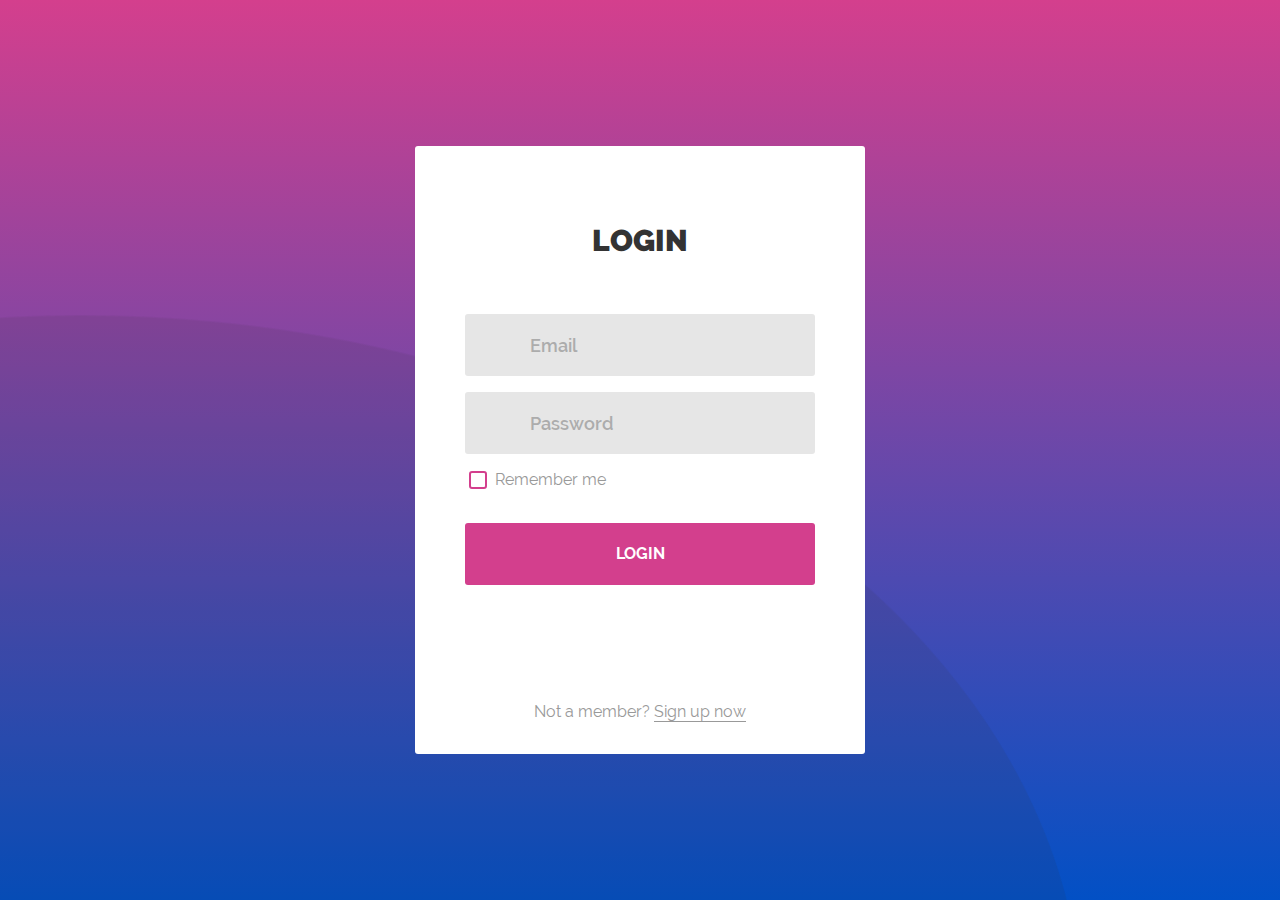
<file: login/Login_v11/index.html>
<!DOCTYPE html>
<html lang="en">
<head>
	<title>Fix - It</title>
	<meta charset="UTF-8">
	<meta name="viewport" content="width=device-width, initial-scale=1">
<!--===============================================================================================-->	
	<link rel="icon" type="image/png" href="images/icons/favicon.ico"/>
<!--===============================================================================================-->
	<link rel="stylesheet" type="text/css" href="vendor/bootstrap/css/bootstrap.min.css">
<!--===============================================================================================-->
	<link rel="stylesheet" type="text/css" href="fonts/font-awesome-4.7.0/css/font-awesome.min.css">
<!--===============================================================================================-->
	<link rel="stylesheet" type="text/css" href="fonts/Linearicons-Free-v1.0.0/icon-font.min.css">
<!--===============================================================================================-->
	<link rel="stylesheet" type="text/css" href="vendor/animate/animate.css">
<!--===============================================================================================-->	
	<link rel="stylesheet" type="text/css" href="vendor/css-hamburgers/hamburgers.min.css">
<!--===============================================================================================-->
	<link rel="stylesheet" type="text/css" href="vendor/select2/select2.min.css">
<!--===============================================================================================-->
	<link rel="stylesheet" type="text/css" href="css/util.css">
	<link rel="stylesheet" type="text/css" href="css/main.css">
<!--===============================================================================================-->
</head>
<body>
	
	<div class="limiter">
		<div class="container-login100">
			<div class="wrap-login100 p-l-50 p-r-50 p-t-77 p-b-30">
				<form class="login100-form validate-form">
					<span class="login100-form-title p-b-55">
						Login
					</span>

					<div class="wrap-input100 validate-input m-b-16" data-validate = "Valid email is required: ex@abc.xyz">
						<input class="input100" type="text" name="email" placeholder="Email">
						<span class="focus-input100"></span>
						<span class="symbol-input100">
							<span class="lnr lnr-envelope"></span>
						</span>
					</div>

					<div class="wrap-input100 validate-input m-b-16" data-validate = "Password is required">
						<input class="input100" type="password" name="pass" placeholder="Password">
						<span class="focus-input100"></span>
						<span class="symbol-input100">
							<span class="lnr lnr-lock"></span>
						</span>
					</div>

					<div class="contact100-form-checkbox m-l-4">
						<input class="input-checkbox100" id="ckb1" type="checkbox" name="remember-me">
						<label class="label-checkbox100" for="ckb1">
							Remember me
						</label>
					</div>
					
					<div class="container-login100-form-btn p-t-25">
						<button class="login100-form-btn">
							Login
						</button>
					</div>

					<div class="text-center w-full p-t-115">
						<span class="txt1">
							Not a member?
						</span>

						<a class="txt1 bo1 hov1" href="signup.html">
							Sign up now							
						</a>
					</div>
				</form>
			</div>
		</div>
	</div>
	
	

	
<!--===============================================================================================-->	
	<script src="vendor/jquery/jquery-3.2.1.min.js"></script>
<!--===============================================================================================-->
	<script src="vendor/bootstrap/js/popper.js"></script>
	<script src="vendor/bootstrap/js/bootstrap.min.js"></script>
<!--===============================================================================================-->
	<script src="vendor/select2/select2.min.js"></script>
<!--===============================================================================================-->
	<script src="js/main.js"></script>

</body>
</html>
</file>
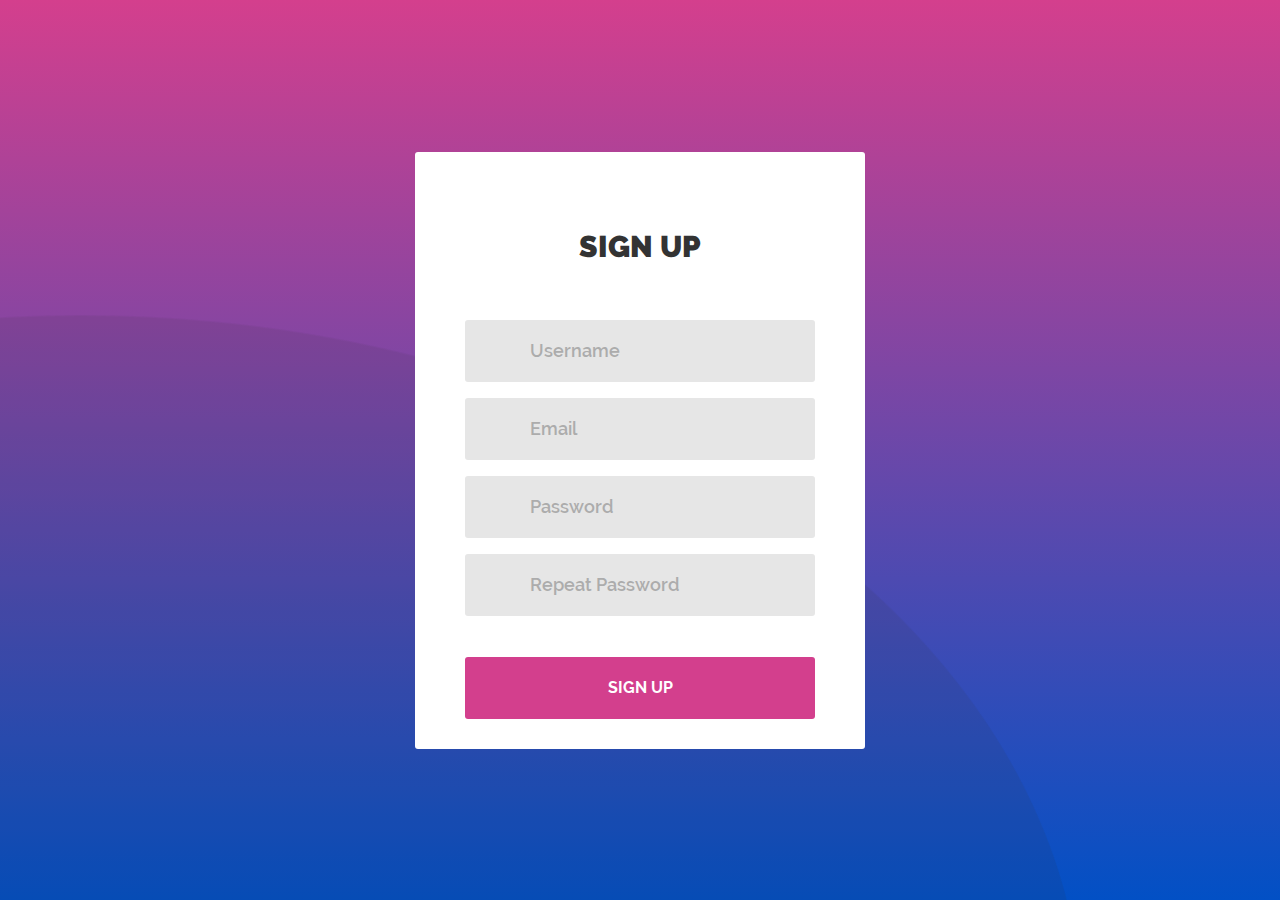
<file: login/Login_v11/signup.html>
<!DOCTYPE html>
<html lang="en">
<head>
	<title>Fix - It</title>
	<meta charset="UTF-8">
	<meta name="viewport" content="width=device-width, initial-scale=1">
<!--===============================================================================================-->	
	<link rel="icon" type="image/png" href="images/icons/favicon.ico"/>
<!--===============================================================================================-->
	<link rel="stylesheet" type="text/css" href="vendor/bootstrap/css/bootstrap.min.css">
<!--===============================================================================================-->
	<link rel="stylesheet" type="text/css" href="fonts/font-awesome-4.7.0/css/font-awesome.min.css">
<!--===============================================================================================-->
	<link rel="stylesheet" type="text/css" href="fonts/Linearicons-Free-v1.0.0/icon-font.min.css">
<!--===============================================================================================-->
	<link rel="stylesheet" type="text/css" href="vendor/animate/animate.css">
<!--===============================================================================================-->	
	<link rel="stylesheet" type="text/css" href="vendor/css-hamburgers/hamburgers.min.css">
<!--===============================================================================================-->
	<link rel="stylesheet" type="text/css" href="vendor/select2/select2.min.css">
<!--===============================================================================================-->
	<link rel="stylesheet" type="text/css" href="css/util.css">
	<link rel="stylesheet" type="text/css" href="css/main.css">
<!--===============================================================================================-->
</head>
<body>
	
	<div class="limiter">
		<div class="container-login100">
			<div class="wrap-login100 p-l-50 p-r-50 p-t-77 p-b-30">
				<form class="login100-form validate-form">
					<span class="login100-form-title p-b-55">
						Sign Up
					</span>

					<div class="wrap-input100 validate-input m-b-16">
						<input class="input100" type="text" name="username" placeholder="Username">
						<span class="focus-input100"></span>
						<span class="symbol-input100">
							<span class="lnr lnr-envelope"></span>
						</span>
					</div>

					<div class="wrap-input100 validate-input m-b-16" data-validate = "Valid email is required: ex@abc.xyz">
						<input class="input100" type="text" name="email" placeholder="Email">
						<span class="focus-input100"></span>
						<span class="symbol-input100">
							<span class="lnr lnr-envelope"></span>
						</span>
					</div>

					<div class="wrap-input100 validate-input m-b-16" data-validate = "Password is required">
						<input class="input100" type="password" name="pass" placeholder="Password">
						<span class="focus-input100"></span>
						<span class="symbol-input100">
							<span class="lnr lnr-lock"></span>
						</span>
					</div>

					<div class="wrap-input100 validate-input m-b-16" data-validate = "Password is required">
						<input class="input100" type="password" name="pass" placeholder="Repeat Password">
						<span class="focus-input100"></span>
						<span class="symbol-input100">
							<span class="lnr lnr-lock"></span>
						</span>
					</div>
					
					<div class="container-login100-form-btn p-t-25">
						<button class="login100-form-btn">
							Sign Up
						</button>
					</div>

				</form>
			</div>
		</div>
	</div>
	
	
<!--===============================================================================================-->	
	<script src="vendor/jquery/jquery-3.2.1.min.js"></script>
<!--===============================================================================================-->
	<script src="vendor/bootstrap/js/popper.js"></script>
	<script src="vendor/bootstrap/js/bootstrap.min.js"></script>
<!--===============================================================================================-->
	<script src="vendor/select2/select2.min.js"></script>
<!--===============================================================================================-->
	<script src="js/main.js"></script>

</body>
</html>
</file>
<file: login/Login_v11/css/util.css>
/*[ FONT SIZE ]
///////////////////////////////////////////////////////////
*/
.fs-1 {font-size: 1px;}
.fs-2 {font-size: 2px;}
.fs-3 {font-size: 3px;}
.fs-4 {font-size: 4px;}
.fs-5 {font-size: 5px;}
.fs-6 {font-size: 6px;}
.fs-7 {font-size: 7px;}
.fs-8 {font-size: 8px;}
.fs-9 {font-size: 9px;}
.fs-10 {font-size: 10px;}
.fs-11 {font-size: 11px;}
.fs-12 {font-size: 12px;}
.fs-13 {font-size: 13px;}
.fs-14 {font-size: 14px;}
.fs-15 {font-size: 15px;}
.fs-16 {font-size: 16px;}
.fs-17 {font-size: 17px;}
.fs-18 {font-size: 18px;}
.fs-19 {font-size: 19px;}
.fs-20 {font-size: 20px;}
.fs-21 {font-size: 21px;}
.fs-22 {font-size: 22px;}
.fs-23 {font-size: 23px;}
.fs-24 {font-size: 24px;}
.fs-25 {font-size: 25px;}
.fs-26 {font-size: 26px;}
.fs-27 {font-size: 27px;}
.fs-28 {font-size: 28px;}
.fs-29 {font-size: 29px;}
.fs-30 {font-size: 30px;}
.fs-31 {font-size: 31px;}
.fs-32 {font-size: 32px;}
.fs-33 {font-size: 33px;}
.fs-34 {font-size: 34px;}
.fs-35 {font-size: 35px;}
.fs-36 {font-size: 36px;}
.fs-37 {font-size: 37px;}
.fs-38 {font-size: 38px;}
.fs-39 {font-size: 39px;}
.fs-40 {font-size: 40px;}
.fs-41 {font-size: 41px;}
.fs-42 {font-size: 42px;}
.fs-43 {font-size: 43px;}
.fs-44 {font-size: 44px;}
.fs-45 {font-size: 45px;}
.fs-46 {font-size: 46px;}
.fs-47 {font-size: 47px;}
.fs-48 {font-size: 48px;}
.fs-49 {font-size: 49px;}
.fs-50 {font-size: 50px;}
.fs-51 {font-size: 51px;}
.fs-52 {font-size: 52px;}
.fs-53 {font-size: 53px;}
.fs-54 {font-size: 54px;}
.fs-55 {font-size: 55px;}
.fs-56 {font-size: 56px;}
.fs-57 {font-size: 57px;}
.fs-58 {font-size: 58px;}
.fs-59 {font-size: 59px;}
.fs-60 {font-size: 60px;}
.fs-61 {font-size: 61px;}
.fs-62 {font-size: 62px;}
.fs-63 {font-size: 63px;}
.fs-64 {font-size: 64px;}
.fs-65 {font-size: 65px;}
.fs-66 {font-size: 66px;}
.fs-67 {font-size: 67px;}
.fs-68 {font-size: 68px;}
.fs-69 {font-size: 69px;}
.fs-70 {font-size: 70px;}
.fs-71 {font-size: 71px;}
.fs-72 {font-size: 72px;}
.fs-73 {font-size: 73px;}
.fs-74 {font-size: 74px;}
.fs-75 {font-size: 75px;}
.fs-76 {font-size: 76px;}
.fs-77 {font-size: 77px;}
.fs-78 {font-size: 78px;}
.fs-79 {font-size: 79px;}
.fs-80 {font-size: 80px;}
.fs-81 {font-size: 81px;}
.fs-82 {font-size: 82px;}
.fs-83 {font-size: 83px;}
.fs-84 {font-size: 84px;}
.fs-85 {font-size: 85px;}
.fs-86 {font-size: 86px;}
.fs-87 {font-size: 87px;}
.fs-88 {font-size: 88px;}
.fs-89 {font-size: 89px;}
.fs-90 {font-size: 90px;}
.fs-91 {font-size: 91px;}
.fs-92 {font-size: 92px;}
.fs-93 {font-size: 93px;}
.fs-94 {font-size: 94px;}
.fs-95 {font-size: 95px;}
.fs-96 {font-size: 96px;}
.fs-97 {font-size: 97px;}
.fs-98 {font-size: 98px;}
.fs-99 {font-size: 99px;}
.fs-100 {font-size: 100px;}
.fs-101 {font-size: 101px;}
.fs-102 {font-size: 102px;}
.fs-103 {font-size: 103px;}
.fs-104 {font-size: 104px;}
.fs-105 {font-size: 105px;}
.fs-106 {font-size: 106px;}
.fs-107 {font-size: 107px;}
.fs-108 {font-size: 108px;}
.fs-109 {font-size: 109px;}
.fs-110 {font-size: 110px;}
.fs-111 {font-size: 111px;}
.fs-112 {font-size: 112px;}
.fs-113 {font-size: 113px;}
.fs-114 {font-size: 114px;}
.fs-115 {font-size: 115px;}
.fs-116 {font-size: 116px;}
.fs-117 {font-size: 117px;}
.fs-118 {font-size: 118px;}
.fs-119 {font-size: 119px;}
.fs-120 {font-size: 120px;}
.fs-121 {font-size: 121px;}
.fs-122 {font-size: 122px;}
.fs-123 {font-size: 123px;}
.fs-124 {font-size: 124px;}
.fs-125 {font-size: 125px;}
.fs-126 {font-size: 126px;}
.fs-127 {font-size: 127px;}
.fs-128 {font-size: 128px;}
.fs-129 {font-size: 129px;}
.fs-130 {font-size: 130px;}
.fs-131 {font-size: 131px;}
.fs-132 {font-size: 132px;}
.fs-133 {font-size: 133px;}
.fs-134 {font-size: 134px;}
.fs-135 {font-size: 135px;}
.fs-136 {font-size: 136px;}
.fs-137 {font-size: 137px;}
.fs-138 {font-size: 138px;}
.fs-139 {font-size: 139px;}
.fs-140 {font-size: 140px;}
.fs-141 {font-size: 141px;}
.fs-142 {font-size: 142px;}
.fs-143 {font-size: 143px;}
.fs-144 {font-size: 144px;}
.fs-145 {font-size: 145px;}
.fs-146 {font-size: 146px;}
.fs-147 {font-size: 147px;}
.fs-148 {font-size: 148px;}
.fs-149 {font-size: 149px;}
.fs-150 {font-size: 150px;}
.fs-151 {font-size: 151px;}
.fs-152 {font-size: 152px;}
.fs-153 {font-size: 153px;}
.fs-154 {font-size: 154px;}
.fs-155 {font-size: 155px;}
.fs-156 {font-size: 156px;}
.fs-157 {font-size: 157px;}
.fs-158 {font-size: 158px;}
.fs-159 {font-size: 159px;}
.fs-160 {font-size: 160px;}
.fs-161 {font-size: 161px;}
.fs-162 {font-size: 162px;}
.fs-163 {font-size: 163px;}
.fs-164 {font-size: 164px;}
.fs-165 {font-size: 165px;}
.fs-166 {font-size: 166px;}
.fs-167 {font-size: 167px;}
.fs-168 {font-size: 168px;}
.fs-169 {font-size: 169px;}
.fs-170 {font-size: 170px;}
.fs-171 {font-size: 171px;}
.fs-172 {font-size: 172px;}
.fs-173 {font-size: 173px;}
.fs-174 {font-size: 174px;}
.fs-175 {font-size: 175px;}
.fs-176 {font-size: 176px;}
.fs-177 {font-size: 177px;}
.fs-178 {font-size: 178px;}
.fs-179 {font-size: 179px;}
.fs-180 {font-size: 180px;}
.fs-181 {font-size: 181px;}
.fs-182 {font-size: 182px;}
.fs-183 {font-size: 183px;}
.fs-184 {font-size: 184px;}
.fs-185 {font-size: 185px;}
.fs-186 {font-size: 186px;}
.fs-187 {font-size: 187px;}
.fs-188 {font-size: 188px;}
.fs-189 {font-size: 189px;}
.fs-190 {font-size: 190px;}
.fs-191 {font-size: 191px;}
.fs-192 {font-size: 192px;}
.fs-193 {font-size: 193px;}
.fs-194 {font-size: 194px;}
.fs-195 {font-size: 195px;}
.fs-196 {font-size: 196px;}
.fs-197 {font-size: 197px;}
.fs-198 {font-size: 198px;}
.fs-199 {font-size: 199px;}
.fs-200 {font-size: 200px;}

/*[ PADDING ]
///////////////////////////////////////////////////////////
*/
.p-t-0 {padding-top: 0px;}
.p-t-1 {padding-top: 1px;}
.p-t-2 {padding-top: 2px;}
.p-t-3 {padding-top: 3px;}
.p-t-4 {padding-top: 4px;}
.p-t-5 {padding-top: 5px;}
.p-t-6 {padding-top: 6px;}
.p-t-7 {padding-top: 7px;}
.p-t-8 {padding-top: 8px;}
.p-t-9 {padding-top: 9px;}
.p-t-10 {padding-top: 10px;}
.p-t-11 {padding-top: 11px;}
.p-t-12 {padding-top: 12px;}
.p-t-13 {padding-top: 13px;}
.p-t-14 {padding-top: 14px;}
.p-t-15 {padding-top: 15px;}
.p-t-16 {padding-top: 16px;}
.p-t-17 {padding-top: 17px;}
.p-t-18 {padding-top: 18px;}
.p-t-19 {padding-top: 19px;}
.p-t-20 {padding-top: 20px;}
.p-t-21 {padding-top: 21px;}
.p-t-22 {padding-top: 22px;}
.p-t-23 {padding-top: 23px;}
.p-t-24 {padding-top: 24px;}
.p-t-25 {padding-top: 25px;}
.p-t-26 {padding-top: 26px;}
.p-t-27 {padding-top: 27px;}
.p-t-28 {padding-top: 28px;}
.p-t-29 {padding-top: 29px;}
.p-t-30 {padding-top: 30px;}
.p-t-31 {padding-top: 31px;}
.p-t-32 {padding-top: 32px;}
.p-t-33 {padding-top: 33px;}
.p-t-34 {padding-top: 34px;}
.p-t-35 {padding-top: 35px;}
.p-t-36 {padding-top: 36px;}
.p-t-37 {padding-top: 37px;}
.p-t-38 {padding-top: 38px;}
.p-t-39 {padding-top: 39px;}
.p-t-40 {padding-top: 40px;}
.p-t-41 {padding-top: 41px;}
.p-t-42 {padding-top: 42px;}
.p-t-43 {padding-top: 43px;}
.p-t-44 {padding-top: 44px;}
.p-t-45 {padding-top: 45px;}
.p-t-46 {padding-top: 46px;}
.p-t-47 {padding-top: 47px;}
.p-t-48 {padding-top: 48px;}
.p-t-49 {padding-top: 49px;}
.p-t-50 {padding-top: 50px;}
.p-t-51 {padding-top: 51px;}
.p-t-52 {padding-top: 52px;}
.p-t-53 {padding-top: 53px;}
.p-t-54 {padding-top: 54px;}
.p-t-55 {padding-top: 55px;}
.p-t-56 {padding-top: 56px;}
.p-t-57 {padding-top: 57px;}
.p-t-58 {padding-top: 58px;}
.p-t-59 {padding-top: 59px;}
.p-t-60 {padding-top: 60px;}
.p-t-61 {padding-top: 61px;}
.p-t-62 {padding-top: 62px;}
.p-t-63 {padding-top: 63px;}
.p-t-64 {padding-top: 64px;}
.p-t-65 {padding-top: 65px;}
.p-t-66 {padding-top: 66px;}
.p-t-67 {padding-top: 67px;}
.p-t-68 {padding-top: 68px;}
.p-t-69 {padding-top: 69px;}
.p-t-70 {padding-top: 70px;}
.p-t-71 {padding-top: 71px;}
.p-t-72 {padding-top: 72px;}
.p-t-73 {padding-top: 73px;}
.p-t-74 {padding-top: 74px;}
.p-t-75 {padding-top: 75px;}
.p-t-76 {padding-top: 76px;}
.p-t-77 {padding-top: 77px;}
.p-t-78 {padding-top: 78px;}
.p-t-79 {padding-top: 79px;}
.p-t-80 {padding-top: 80px;}
.p-t-81 {padding-top: 81px;}
.p-t-82 {padding-top: 82px;}
.p-t-83 {padding-top: 83px;}
.p-t-84 {padding-top: 84px;}
.p-t-85 {padding-top: 85px;}
.p-t-86 {padding-top: 86px;}
.p-t-87 {padding-top: 87px;}
.p-t-88 {padding-top: 88px;}
.p-t-89 {padding-top: 89px;}
.p-t-90 {padding-top: 90px;}
.p-t-91 {padding-top: 91px;}
.p-t-92 {padding-top: 92px;}
.p-t-93 {padding-top: 93px;}
.p-t-94 {padding-top: 94px;}
.p-t-95 {padding-top: 95px;}
.p-t-96 {padding-top: 96px;}
.p-t-97 {padding-top: 97px;}
.p-t-98 {padding-top: 98px;}
.p-t-99 {padding-top: 99px;}
.p-t-100 {padding-top: 100px;}
.p-t-101 {padding-top: 101px;}
.p-t-102 {padding-top: 102px;}
.p-t-103 {padding-top: 103px;}
.p-t-104 {padding-top: 104px;}
.p-t-105 {padding-top: 105px;}
.p-t-106 {padding-top: 106px;}
.p-t-107 {padding-top: 107px;}
.p-t-108 {padding-top: 108px;}
.p-t-109 {padding-top: 109px;}
.p-t-110 {padding-top: 110px;}
.p-t-111 {padding-top: 111px;}
.p-t-112 {padding-top: 112px;}
.p-t-113 {padding-top: 113px;}
.p-t-114 {padding-top: 114px;}
.p-t-115 {padding-top: 115px;}
.p-t-116 {padding-top: 116px;}
.p-t-117 {padding-top: 117px;}
.p-t-118 {padding-top: 118px;}
.p-t-119 {padding-top: 119px;}
.p-t-120 {padding-top: 120px;}
.p-t-121 {padding-top: 121px;}
.p-t-122 {padding-top: 122px;}
.p-t-123 {padding-top: 123px;}
.p-t-124 {padding-top: 124px;}
.p-t-125 {padding-top: 125px;}
.p-t-126 {padding-top: 126px;}
.p-t-127 {padding-top: 127px;}
.p-t-128 {padding-top: 128px;}
.p-t-129 {padding-top: 129px;}
.p-t-130 {padding-top: 130px;}
.p-t-131 {padding-top: 131px;}
.p-t-132 {padding-top: 132px;}
.p-t-133 {padding-top: 133px;}
.p-t-134 {padding-top: 134px;}
.p-t-135 {padding-top: 135px;}
.p-t-136 {padding-top: 136px;}
.p-t-137 {padding-top: 137px;}
.p-t-138 {padding-top: 138px;}
.p-t-139 {padding-top: 139px;}
.p-t-140 {padding-top: 140px;}
.p-t-141 {padding-top: 141px;}
.p-t-142 {padding-top: 142px;}
.p-t-143 {padding-top: 143px;}
.p-t-144 {padding-top: 144px;}
.p-t-145 {padding-top: 145px;}
.p-t-146 {padding-top: 146px;}
.p-t-147 {padding-top: 147px;}
.p-t-148 {padding-top: 148px;}
.p-t-149 {padding-top: 149px;}
.p-t-150 {padding-top: 150px;}
.p-t-151 {padding-top: 151px;}
.p-t-152 {padding-top: 152px;}
.p-t-153 {padding-top: 153px;}
.p-t-154 {padding-top: 154px;}
.p-t-155 {padding-top: 155px;}
.p-t-156 {padding-top: 156px;}
.p-t-157 {padding-top: 157px;}
.p-t-158 {padding-top: 158px;}
.p-t-159 {padding-top: 159px;}
.p-t-160 {padding-top: 160px;}
.p-t-161 {padding-top: 161px;}
.p-t-162 {padding-top: 162px;}
.p-t-163 {padding-top: 163px;}
.p-t-164 {padding-top: 164px;}
.p-t-165 {padding-top: 165px;}
.p-t-166 {padding-top: 166px;}
.p-t-167 {padding-top: 167px;}
.p-t-168 {padding-top: 168px;}
.p-t-169 {padding-top: 169px;}
.p-t-170 {padding-top: 170px;}
.p-t-171 {padding-top: 171px;}
.p-t-172 {padding-top: 172px;}
.p-t-173 {padding-top: 173px;}
.p-t-174 {padding-top: 174px;}
.p-t-175 {padding-top: 175px;}
.p-t-176 {padding-top: 176px;}
.p-t-177 {padding-top: 177px;}
.p-t-178 {padding-top: 178px;}
.p-t-179 {padding-top: 179px;}
.p-t-180 {padding-top: 180px;}
.p-t-181 {padding-top: 181px;}
.p-t-182 {padding-top: 182px;}
.p-t-183 {padding-top: 183px;}
.p-t-184 {padding-top: 184px;}
.p-t-185 {padding-top: 185px;}
.p-t-186 {padding-top: 186px;}
.p-t-187 {padding-top: 187px;}
.p-t-188 {padding-top: 188px;}
.p-t-189 {padding-top: 189px;}
.p-t-190 {padding-top: 190px;}
.p-t-191 {padding-top: 191px;}
.p-t-192 {padding-top: 192px;}
.p-t-193 {padding-top: 193px;}
.p-t-194 {padding-top: 194px;}
.p-t-195 {padding-top: 195px;}
.p-t-196 {padding-top: 196px;}
.p-t-197 {padding-top: 197px;}
.p-t-198 {padding-top: 198px;}
.p-t-199 {padding-top: 199px;}
.p-t-200 {padding-top: 200px;}
.p-t-201 {padding-top: 201px;}
.p-t-202 {padding-top: 202px;}
.p-t-203 {padding-top: 203px;}
.p-t-204 {padding-top: 204px;}
.p-t-205 {padding-top: 205px;}
.p-t-206 {padding-top: 206px;}
.p-t-207 {padding-top: 207px;}
.p-t-208 {padding-top: 208px;}
.p-t-209 {padding-top: 209px;}
.p-t-210 {padding-top: 210px;}
.p-t-211 {padding-top: 211px;}
.p-t-212 {padding-top: 212px;}
.p-t-213 {padding-top: 213px;}
.p-t-214 {padding-top: 214px;}
.p-t-215 {padding-top: 215px;}
.p-t-216 {padding-top: 216px;}
.p-t-217 {padding-top: 217px;}
.p-t-218 {padding-top: 218px;}
.p-t-219 {padding-top: 219px;}
.p-t-220 {padding-top: 220px;}
.p-t-221 {padding-top: 221px;}
.p-t-222 {padding-top: 222px;}
.p-t-223 {padding-top: 223px;}
.p-t-224 {padding-top: 224px;}
.p-t-225 {padding-top: 225px;}
.p-t-226 {padding-top: 226px;}
.p-t-227 {padding-top: 227px;}
.p-t-228 {padding-top: 228px;}
.p-t-229 {padding-top: 229px;}
.p-t-230 {padding-top: 230px;}
.p-t-231 {padding-top: 231px;}
.p-t-232 {padding-top: 232px;}
.p-t-233 {padding-top: 233px;}
.p-t-234 {padding-top: 234px;}
.p-t-235 {padding-top: 235px;}
.p-t-236 {padding-top: 236px;}
.p-t-237 {padding-top: 237px;}
.p-t-238 {padding-top: 238px;}
.p-t-239 {padding-top: 239px;}
.p-t-240 {padding-top: 240px;}
.p-t-241 {padding-top: 241px;}
.p-t-242 {padding-top: 242px;}
.p-t-243 {padding-top: 243px;}
.p-t-244 {padding-top: 244px;}
.p-t-245 {padding-top: 245px;}
.p-t-246 {padding-top: 246px;}
.p-t-247 {padding-top: 247px;}
.p-t-248 {padding-top: 248px;}
.p-t-249 {padding-top: 249px;}
.p-t-250 {padding-top: 250px;}
.p-b-0 {padding-bottom: 0px;}
.p-b-1 {padding-bottom: 1px;}
.p-b-2 {padding-bottom: 2px;}
.p-b-3 {padding-bottom: 3px;}
.p-b-4 {padding-bottom: 4px;}
.p-b-5 {padding-bottom: 5px;}
.p-b-6 {padding-bottom: 6px;}
.p-b-7 {padding-bottom: 7px;}
.p-b-8 {padding-bottom: 8px;}
.p-b-9 {padding-bottom: 9px;}
.p-b-10 {padding-bottom: 10px;}
.p-b-11 {padding-bottom: 11px;}
.p-b-12 {padding-bottom: 12px;}
.p-b-13 {padding-bottom: 13px;}
.p-b-14 {padding-bottom: 14px;}
.p-b-15 {padding-bottom: 15px;}
.p-b-16 {padding-bottom: 16px;}
.p-b-17 {padding-bottom: 17px;}
.p-b-18 {padding-bottom: 18px;}
.p-b-19 {padding-bottom: 19px;}
.p-b-20 {padding-bottom: 20px;}
.p-b-21 {padding-bottom: 21px;}
.p-b-22 {padding-bottom: 22px;}
.p-b-23 {padding-bottom: 23px;}
.p-b-24 {padding-bottom: 24px;}
.p-b-25 {padding-bottom: 25px;}
.p-b-26 {padding-bottom: 26px;}
.p-b-27 {padding-bottom: 27px;}
.p-b-28 {padding-bottom: 28px;}
.p-b-29 {padding-bottom: 29px;}
.p-b-30 {padding-bottom: 30px;}
.p-b-31 {padding-bottom: 31px;}
.p-b-32 {padding-bottom: 32px;}
.p-b-33 {padding-bottom: 33px;}
.p-b-34 {padding-bottom: 34px;}
.p-b-35 {padding-bottom: 35px;}
.p-b-36 {padding-bottom: 36px;}
.p-b-37 {padding-bottom: 37px;}
.p-b-38 {padding-bottom: 38px;}
.p-b-39 {padding-bottom: 39px;}
.p-b-40 {padding-bottom: 40px;}
.p-b-41 {padding-bottom: 41px;}
.p-b-42 {padding-bottom: 42px;}
.p-b-43 {padding-bottom: 43px;}
.p-b-44 {padding-bottom: 44px;}
.p-b-45 {padding-bottom: 45px;}
.p-b-46 {padding-bottom: 46px;}
.p-b-47 {padding-bottom: 47px;}
.p-b-48 {padding-bottom: 48px;}
.p-b-49 {padding-bottom: 49px;}
.p-b-50 {padding-bottom: 50px;}
.p-b-51 {padding-bottom: 51px;}
.p-b-52 {padding-bottom: 52px;}
.p-b-53 {padding-bottom: 53px;}
.p-b-54 {padding-bottom: 54px;}
.p-b-55 {padding-bottom: 55px;}
.p-b-56 {padding-bottom: 56px;}
.p-b-57 {padding-bottom: 57px;}
.p-b-58 {padding-bottom: 58px;}
.p-b-59 {padding-bottom: 59px;}
.p-b-60 {padding-bottom: 60px;}
.p-b-61 {padding-bottom: 61px;}
.p-b-62 {padding-bottom: 62px;}
.p-b-63 {padding-bottom: 63px;}
.p-b-64 {padding-bottom: 64px;}
.p-b-65 {padding-bottom: 65px;}
.p-b-66 {padding-bottom: 66px;}
.p-b-67 {padding-bottom: 67px;}
.p-b-68 {padding-bottom: 68px;}
.p-b-69 {padding-bottom: 69px;}
.p-b-70 {padding-bottom: 70px;}
.p-b-71 {padding-bottom: 71px;}
.p-b-72 {padding-bottom: 72px;}
.p-b-73 {padding-bottom: 73px;}
.p-b-74 {padding-bottom: 74px;}
.p-b-75 {padding-bottom: 75px;}
.p-b-76 {padding-bottom: 76px;}
.p-b-77 {padding-bottom: 77px;}
.p-b-78 {padding-bottom: 78px;}
.p-b-79 {padding-bottom: 79px;}
.p-b-80 {padding-bottom: 80px;}
.p-b-81 {padding-bottom: 81px;}
.p-b-82 {padding-bottom: 82px;}
.p-b-83 {padding-bottom: 83px;}
.p-b-84 {padding-bottom: 84px;}
.p-b-85 {padding-bottom: 85px;}
.p-b-86 {padding-bottom: 86px;}
.p-b-87 {padding-bottom: 87px;}
.p-b-88 {padding-bottom: 88px;}
.p-b-89 {padding-bottom: 89px;}
.p-b-90 {padding-bottom: 90px;}
.p-b-91 {padding-bottom: 91px;}
.p-b-92 {padding-bottom: 92px;}
.p-b-93 {padding-bottom: 93px;}
.p-b-94 {padding-bottom: 94px;}
.p-b-95 {padding-bottom: 95px;}
.p-b-96 {padding-bottom: 96px;}
.p-b-97 {padding-bottom: 97px;}
.p-b-98 {padding-bottom: 98px;}
.p-b-99 {padding-bottom: 99px;}
.p-b-100 {padding-bottom: 100px;}
.p-b-101 {padding-bottom: 101px;}
.p-b-102 {padding-bottom: 102px;}
.p-b-103 {padding-bottom: 103px;}
.p-b-104 {padding-bottom: 104px;}
.p-b-105 {padding-bottom: 105px;}
.p-b-106 {padding-bottom: 106px;}
.p-b-107 {padding-bottom: 107px;}
.p-b-108 {padding-bottom: 108px;}
.p-b-109 {padding-bottom: 109px;}
.p-b-110 {padding-bottom: 110px;}
.p-b-111 {padding-bottom: 111px;}
.p-b-112 {padding-bottom: 112px;}
.p-b-113 {padding-bottom: 113px;}
.p-b-114 {padding-bottom: 114px;}
.p-b-115 {padding-bottom: 115px;}
.p-b-116 {padding-bottom: 116px;}
.p-b-117 {padding-bottom: 117px;}
.p-b-118 {padding-bottom: 118px;}
.p-b-119 {padding-bottom: 119px;}
.p-b-120 {padding-bottom: 120px;}
.p-b-121 {padding-bottom: 121px;}
.p-b-122 {padding-bottom: 122px;}
.p-b-123 {padding-bottom: 123px;}
.p-b-124 {padding-bottom: 124px;}
.p-b-125 {padding-bottom: 125px;}
.p-b-126 {padding-bottom: 126px;}
.p-b-127 {padding-bottom: 127px;}
.p-b-128 {padding-bottom: 128px;}
.p-b-129 {padding-bottom: 129px;}
.p-b-130 {padding-bottom: 130px;}
.p-b-131 {padding-bottom: 131px;}
.p-b-132 {padding-bottom: 132px;}
.p-b-133 {padding-bottom: 133px;}
.p-b-134 {padding-bottom: 134px;}
.p-b-135 {padding-bottom: 135px;}
.p-b-136 {padding-bottom: 136px;}
.p-b-137 {padding-bottom: 137px;}
.p-b-138 {padding-bottom: 138px;}
.p-b-139 {padding-bottom: 139px;}
.p-b-140 {padding-bottom: 140px;}
.p-b-141 {padding-bottom: 141px;}
.p-b-142 {padding-bottom: 142px;}
.p-b-143 {padding-bottom: 143px;}
.p-b-144 {padding-bottom: 144px;}
.p-b-145 {padding-bottom: 145px;}
.p-b-146 {padding-bottom: 146px;}
.p-b-147 {padding-bottom: 147px;}
.p-b-148 {padding-bottom: 148px;}
.p-b-149 {padding-bottom: 149px;}
.p-b-150 {padding-bottom: 150px;}
.p-b-151 {padding-bottom: 151px;}
.p-b-152 {padding-bottom: 152px;}
.p-b-153 {padding-bottom: 153px;}
.p-b-154 {padding-bottom: 154px;}
.p-b-155 {padding-bottom: 155px;}
.p-b-156 {padding-bottom: 156px;}
.p-b-157 {padding-bottom: 157px;}
.p-b-158 {padding-bottom: 158px;}
.p-b-159 {padding-bottom: 159px;}
.p-b-160 {padding-bottom: 160px;}
.p-b-161 {padding-bottom: 161px;}
.p-b-162 {padding-bottom: 162px;}
.p-b-163 {padding-bottom: 163px;}
.p-b-164 {padding-bottom: 164px;}
.p-b-165 {padding-bottom: 165px;}
.p-b-166 {padding-bottom: 166px;}
.p-b-167 {padding-bottom: 167px;}
.p-b-168 {padding-bottom: 168px;}
.p-b-169 {padding-bottom: 169px;}
.p-b-170 {padding-bottom: 170px;}
.p-b-171 {padding-bottom: 171px;}
.p-b-172 {padding-bottom: 172px;}
.p-b-173 {padding-bottom: 173px;}
.p-b-174 {padding-bottom: 174px;}
.p-b-175 {padding-bottom: 175px;}
.p-b-176 {padding-bottom: 176px;}
.p-b-177 {padding-bottom: 177px;}
.p-b-178 {padding-bottom: 178px;}
.p-b-179 {padding-bottom: 179px;}
.p-b-180 {padding-bottom: 180px;}
.p-b-181 {padding-bottom: 181px;}
.p-b-182 {padding-bottom: 182px;}
.p-b-183 {padding-bottom: 183px;}
.p-b-184 {padding-bottom: 184px;}
.p-b-185 {padding-bottom: 185px;}
.p-b-186 {padding-bottom: 186px;}
.p-b-187 {padding-bottom: 187px;}
.p-b-188 {padding-bottom: 188px;}
.p-b-189 {padding-bottom: 189px;}
.p-b-190 {padding-bottom: 190px;}
.p-b-191 {padding-bottom: 191px;}
.p-b-192 {padding-bottom: 192px;}
.p-b-193 {padding-bottom: 193px;}
.p-b-194 {padding-bottom: 194px;}
.p-b-195 {padding-bottom: 195px;}
.p-b-196 {padding-bottom: 196px;}
.p-b-197 {padding-bottom: 197px;}
.p-b-198 {padding-bottom: 198px;}
.p-b-199 {padding-bottom: 199px;}
.p-b-200 {padding-bottom: 200px;}
.p-b-201 {padding-bottom: 201px;}
.p-b-202 {padding-bottom: 202px;}
.p-b-203 {padding-bottom: 203px;}
.p-b-204 {padding-bottom: 204px;}
.p-b-205 {padding-bottom: 205px;}
.p-b-206 {padding-bottom: 206px;}
.p-b-207 {padding-bottom: 207px;}
.p-b-208 {padding-bottom: 208px;}
.p-b-209 {padding-bottom: 209px;}
.p-b-210 {padding-bottom: 210px;}
.p-b-211 {padding-bottom: 211px;}
.p-b-212 {padding-bottom: 212px;}
.p-b-213 {padding-bottom: 213px;}
.p-b-214 {padding-bottom: 214px;}
.p-b-215 {padding-bottom: 215px;}
.p-b-216 {padding-bottom: 216px;}
.p-b-217 {padding-bottom: 217px;}
.p-b-218 {padding-bottom: 218px;}
.p-b-219 {padding-bottom: 219px;}
.p-b-220 {padding-bottom: 220px;}
.p-b-221 {padding-bottom: 221px;}
.p-b-222 {padding-bottom: 222px;}
.p-b-223 {padding-bottom: 223px;}
.p-b-224 {padding-bottom: 224px;}
.p-b-225 {padding-bottom: 225px;}
.p-b-226 {padding-bottom: 226px;}
.p-b-227 {padding-bottom: 227px;}
.p-b-228 {padding-bottom: 228px;}
.p-b-229 {padding-bottom: 229px;}
.p-b-230 {padding-bottom: 230px;}
.p-b-231 {padding-bottom: 231px;}
.p-b-232 {padding-bottom: 232px;}
.p-b-233 {padding-bottom: 233px;}
.p-b-234 {padding-bottom: 234px;}
.p-b-235 {padding-bottom: 235px;}
.p-b-236 {padding-bottom: 236px;}
.p-b-237 {padding-bottom: 237px;}
.p-b-238 {padding-bottom: 238px;}
.p-b-239 {padding-bottom: 239px;}
.p-b-240 {padding-bottom: 240px;}
.p-b-241 {padding-bottom: 241px;}
.p-b-242 {padding-bottom: 242px;}
.p-b-243 {padding-bottom: 243px;}
.p-b-244 {padding-bottom: 244px;}
.p-b-245 {padding-bottom: 245px;}
.p-b-246 {padding-bottom: 246px;}
.p-b-247 {padding-bottom: 247px;}
.p-b-248 {padding-bottom: 248px;}
.p-b-249 {padding-bottom: 249px;}
.p-b-250 {padding-bottom: 250px;}
.p-l-0 {padding-left: 0px;}
.p-l-1 {padding-left: 1px;}
.p-l-2 {padding-left: 2px;}
.p-l-3 {padding-left: 3px;}
.p-l-4 {padding-left: 4px;}
.p-l-5 {padding-left: 5px;}
.p-l-6 {padding-left: 6px;}
.p-l-7 {padding-left: 7px;}
.p-l-8 {padding-left: 8px;}
.p-l-9 {padding-left: 9px;}
.p-l-10 {padding-left: 10px;}
.p-l-11 {padding-left: 11px;}
.p-l-12 {padding-left: 12px;}
.p-l-13 {padding-left: 13px;}
.p-l-14 {padding-left: 14px;}
.p-l-15 {padding-left: 15px;}
.p-l-16 {padding-left: 16px;}
.p-l-17 {padding-left: 17px;}
.p-l-18 {padding-left: 18px;}
.p-l-19 {padding-left: 19px;}
.p-l-20 {padding-left: 20px;}
.p-l-21 {padding-left: 21px;}
.p-l-22 {padding-left: 22px;}
.p-l-23 {padding-left: 23px;}
.p-l-24 {padding-left: 24px;}
.p-l-25 {padding-left: 25px;}
.p-l-26 {padding-left: 26px;}
.p-l-27 {padding-left: 27px;}
.p-l-28 {padding-left: 28px;}
.p-l-29 {padding-left: 29px;}
.p-l-30 {padding-left: 30px;}
.p-l-31 {padding-left: 31px;}
.p-l-32 {padding-left: 32px;}
.p-l-33 {padding-left: 33px;}
.p-l-34 {padding-left: 34px;}
.p-l-35 {padding-left: 35px;}
.p-l-36 {padding-left: 36px;}
.p-l-37 {padding-left: 37px;}
.p-l-38 {padding-left: 38px;}
.p-l-39 {padding-left: 39px;}
.p-l-40 {padding-left: 40px;}
.p-l-41 {padding-left: 41px;}
.p-l-42 {padding-left: 42px;}
.p-l-43 {padding-left: 43px;}
.p-l-44 {padding-left: 44px;}
.p-l-45 {padding-left: 45px;}
.p-l-46 {padding-left: 46px;}
.p-l-47 {padding-left: 47px;}
.p-l-48 {padding-left: 48px;}
.p-l-49 {padding-left: 49px;}
.p-l-50 {padding-left: 50px;}
.p-l-51 {padding-left: 51px;}
.p-l-52 {padding-left: 52px;}
.p-l-53 {padding-left: 53px;}
.p-l-54 {padding-left: 54px;}
.p-l-55 {padding-left: 55px;}
.p-l-56 {padding-left: 56px;}
.p-l-57 {padding-left: 57px;}
.p-l-58 {padding-left: 58px;}
.p-l-59 {padding-left: 59px;}
.p-l-60 {padding-left: 60px;}
.p-l-61 {padding-left: 61px;}
.p-l-62 {padding-left: 62px;}
.p-l-63 {padding-left: 63px;}
.p-l-64 {padding-left: 64px;}
.p-l-65 {padding-left: 65px;}
.p-l-66 {padding-left: 66px;}
.p-l-67 {padding-left: 67px;}
.p-l-68 {padding-left: 68px;}
.p-l-69 {padding-left: 69px;}
.p-l-70 {padding-left: 70px;}
.p-l-71 {padding-left: 71px;}
.p-l-72 {padding-left: 72px;}
.p-l-73 {padding-left: 73px;}
.p-l-74 {padding-left: 74px;}
.p-l-75 {padding-left: 75px;}
.p-l-76 {padding-left: 76px;}
.p-l-77 {padding-left: 77px;}
.p-l-78 {padding-left: 78px;}
.p-l-79 {padding-left: 79px;}
.p-l-80 {padding-left: 80px;}
.p-l-81 {padding-left: 81px;}
.p-l-82 {padding-left: 82px;}
.p-l-83 {padding-left: 83px;}
.p-l-84 {padding-left: 84px;}
.p-l-85 {padding-left: 85px;}
.p-l-86 {padding-left: 86px;}
.p-l-87 {padding-left: 87px;}
.p-l-88 {padding-left: 88px;}
.p-l-89 {padding-left: 89px;}
.p-l-90 {padding-left: 90px;}
.p-l-91 {padding-left: 91px;}
.p-l-92 {padding-left: 92px;}
.p-l-93 {padding-left: 93px;}
.p-l-94 {padding-left: 94px;}
.p-l-95 {padding-left: 95px;}
.p-l-96 {padding-left: 96px;}
.p-l-97 {padding-left: 97px;}
.p-l-98 {padding-left: 98px;}
.p-l-99 {padding-left: 99px;}
.p-l-100 {padding-left: 100px;}
.p-l-101 {padding-left: 101px;}
.p-l-102 {padding-left: 102px;}
.p-l-103 {padding-left: 103px;}
.p-l-104 {padding-left: 104px;}
.p-l-105 {padding-left: 105px;}
.p-l-106 {padding-left: 106px;}
.p-l-107 {padding-left: 107px;}
.p-l-108 {padding-left: 108px;}
.p-l-109 {padding-left: 109px;}
.p-l-110 {padding-left: 110px;}
.p-l-111 {padding-left: 111px;}
.p-l-112 {padding-left: 112px;}
.p-l-113 {padding-left: 113px;}
.p-l-114 {padding-left: 114px;}
.p-l-115 {padding-left: 115px;}
.p-l-116 {padding-left: 116px;}
.p-l-117 {padding-left: 117px;}
.p-l-118 {padding-left: 118px;}
.p-l-119 {padding-left: 119px;}
.p-l-120 {padding-left: 120px;}
.p-l-121 {padding-left: 121px;}
.p-l-122 {padding-left: 122px;}
.p-l-123 {padding-left: 123px;}
.p-l-124 {padding-left: 124px;}
.p-l-125 {padding-left: 125px;}
.p-l-126 {padding-left: 126px;}
.p-l-127 {padding-left: 127px;}
.p-l-128 {padding-left: 128px;}
.p-l-129 {padding-left: 129px;}
.p-l-130 {padding-left: 130px;}
.p-l-131 {padding-left: 131px;}
.p-l-132 {padding-left: 132px;}
.p-l-133 {padding-left: 133px;}
.p-l-134 {padding-left: 134px;}
.p-l-135 {padding-left: 135px;}
.p-l-136 {padding-left: 136px;}
.p-l-137 {padding-left: 137px;}
.p-l-138 {padding-left: 138px;}
.p-l-139 {padding-left: 139px;}
.p-l-140 {padding-left: 140px;}
.p-l-141 {padding-left: 141px;}
.p-l-142 {padding-left: 142px;}
.p-l-143 {padding-left: 143px;}
.p-l-144 {padding-left: 144px;}
.p-l-145 {padding-left: 145px;}
.p-l-146 {padding-left: 146px;}
.p-l-147 {padding-left: 147px;}
.p-l-148 {padding-left: 148px;}
.p-l-149 {padding-left: 149px;}
.p-l-150 {padding-left: 150px;}
.p-l-151 {padding-left: 151px;}
.p-l-152 {padding-left: 152px;}
.p-l-153 {padding-left: 153px;}
.p-l-154 {padding-left: 154px;}
.p-l-155 {padding-left: 155px;}
.p-l-156 {padding-left: 156px;}
.p-l-157 {padding-left: 157px;}
.p-l-158 {padding-left: 158px;}
.p-l-159 {padding-left: 159px;}
.p-l-160 {padding-left: 160px;}
.p-l-161 {padding-left: 161px;}
.p-l-162 {padding-left: 162px;}
.p-l-163 {padding-left: 163px;}
.p-l-164 {padding-left: 164px;}
.p-l-165 {padding-left: 165px;}
.p-l-166 {padding-left: 166px;}
.p-l-167 {padding-left: 167px;}
.p-l-168 {padding-left: 168px;}
.p-l-169 {padding-left: 169px;}
.p-l-170 {padding-left: 170px;}
.p-l-171 {padding-left: 171px;}
.p-l-172 {padding-left: 172px;}
.p-l-173 {padding-left: 173px;}
.p-l-174 {padding-left: 174px;}
.p-l-175 {padding-left: 175px;}
.p-l-176 {padding-left: 176px;}
.p-l-177 {padding-left: 177px;}
.p-l-178 {padding-left: 178px;}
.p-l-179 {padding-left: 179px;}
.p-l-180 {padding-left: 180px;}
.p-l-181 {padding-left: 181px;}
.p-l-182 {padding-left: 182px;}
.p-l-183 {padding-left: 183px;}
.p-l-184 {padding-left: 184px;}
.p-l-185 {padding-left: 185px;}
.p-l-186 {padding-left: 186px;}
.p-l-187 {padding-left: 187px;}
.p-l-188 {padding-left: 188px;}
.p-l-189 {padding-left: 189px;}
.p-l-190 {padding-left: 190px;}
.p-l-191 {padding-left: 191px;}
.p-l-192 {padding-left: 192px;}
.p-l-193 {padding-left: 193px;}
.p-l-194 {padding-left: 194px;}
.p-l-195 {padding-left: 195px;}
.p-l-196 {padding-left: 196px;}
.p-l-197 {padding-left: 197px;}
.p-l-198 {padding-left: 198px;}
.p-l-199 {padding-left: 199px;}
.p-l-200 {padding-left: 200px;}
.p-l-201 {padding-left: 201px;}
.p-l-202 {padding-left: 202px;}
.p-l-203 {padding-left: 203px;}
.p-l-204 {padding-left: 204px;}
.p-l-205 {padding-left: 205px;}
.p-l-206 {padding-left: 206px;}
.p-l-207 {padding-left: 207px;}
.p-l-208 {padding-left: 208px;}
.p-l-209 {padding-left: 209px;}
.p-l-210 {padding-left: 210px;}
.p-l-211 {padding-left: 211px;}
.p-l-212 {padding-left: 212px;}
.p-l-213 {padding-left: 213px;}
.p-l-214 {padding-left: 214px;}
.p-l-215 {padding-left: 215px;}
.p-l-216 {padding-left: 216px;}
.p-l-217 {padding-left: 217px;}
.p-l-218 {padding-left: 218px;}
.p-l-219 {padding-left: 219px;}
.p-l-220 {padding-left: 220px;}
.p-l-221 {padding-left: 221px;}
.p-l-222 {padding-left: 222px;}
.p-l-223 {padding-left: 223px;}
.p-l-224 {padding-left: 224px;}
.p-l-225 {padding-left: 225px;}
.p-l-226 {padding-left: 226px;}
.p-l-227 {padding-left: 227px;}
.p-l-228 {padding-left: 228px;}
.p-l-229 {padding-left: 229px;}
.p-l-230 {padding-left: 230px;}
.p-l-231 {padding-left: 231px;}
.p-l-232 {padding-left: 232px;}
.p-l-233 {padding-left: 233px;}
.p-l-234 {padding-left: 234px;}
.p-l-235 {padding-left: 235px;}
.p-l-236 {padding-left: 236px;}
.p-l-237 {padding-left: 237px;}
.p-l-238 {padding-left: 238px;}
.p-l-239 {padding-left: 239px;}
.p-l-240 {padding-left: 240px;}
.p-l-241 {padding-left: 241px;}
.p-l-242 {padding-left: 242px;}
.p-l-243 {padding-left: 243px;}
.p-l-244 {padding-left: 244px;}
.p-l-245 {padding-left: 245px;}
.p-l-246 {padding-left: 246px;}
.p-l-247 {padding-left: 247px;}
.p-l-248 {padding-left: 248px;}
.p-l-249 {padding-left: 249px;}
.p-l-250 {padding-left: 250px;}
.p-r-0 {padding-right: 0px;}
.p-r-1 {padding-right: 1px;}
.p-r-2 {padding-right: 2px;}
.p-r-3 {padding-right: 3px;}
.p-r-4 {padding-right: 4px;}
.p-r-5 {padding-right: 5px;}
.p-r-6 {padding-right: 6px;}
.p-r-7 {padding-right: 7px;}
.p-r-8 {padding-right: 8px;}
.p-r-9 {padding-right: 9px;}
.p-r-10 {padding-right: 10px;}
.p-r-11 {padding-right: 11px;}
.p-r-12 {padding-right: 12px;}
.p-r-13 {padding-right: 13px;}
.p-r-14 {padding-right: 14px;}
.p-r-15 {padding-right: 15px;}
.p-r-16 {padding-right: 16px;}
.p-r-17 {padding-right: 17px;}
.p-r-18 {padding-right: 18px;}
.p-r-19 {padding-right: 19px;}
.p-r-20 {padding-right: 20px;}
.p-r-21 {padding-right: 21px;}
.p-r-22 {padding-right: 22px;}
.p-r-23 {padding-right: 23px;}
.p-r-24 {padding-right: 24px;}
.p-r-25 {padding-right: 25px;}
.p-r-26 {padding-right: 26px;}
.p-r-27 {padding-right: 27px;}
.p-r-28 {padding-right: 28px;}
.p-r-29 {padding-right: 29px;}
.p-r-30 {padding-right: 30px;}
.p-r-31 {padding-right: 31px;}
.p-r-32 {padding-right: 32px;}
.p-r-33 {padding-right: 33px;}
.p-r-34 {padding-right: 34px;}
.p-r-35 {padding-right: 35px;}
.p-r-36 {padding-right: 36px;}
.p-r-37 {padding-right: 37px;}
.p-r-38 {padding-right: 38px;}
.p-r-39 {padding-right: 39px;}
.p-r-40 {padding-right: 40px;}
.p-r-41 {padding-right: 41px;}
.p-r-42 {padding-right: 42px;}
.p-r-43 {padding-right: 43px;}
.p-r-44 {padding-right: 44px;}
.p-r-45 {padding-right: 45px;}
.p-r-46 {padding-right: 46px;}
.p-r-47 {padding-right: 47px;}
.p-r-48 {padding-right: 48px;}
.p-r-49 {padding-right: 49px;}
.p-r-50 {padding-right: 50px;}
.p-r-51 {padding-right: 51px;}
.p-r-52 {padding-right: 52px;}
.p-r-53 {padding-right: 53px;}
.p-r-54 {padding-right: 54px;}
.p-r-55 {padding-right: 55px;}
.p-r-56 {padding-right: 56px;}
.p-r-57 {padding-right: 57px;}
.p-r-58 {padding-right: 58px;}
.p-r-59 {padding-right: 59px;}
.p-r-60 {padding-right: 60px;}
.p-r-61 {padding-right: 61px;}
.p-r-62 {padding-right: 62px;}
.p-r-63 {padding-right: 63px;}
.p-r-64 {padding-right: 64px;}
.p-r-65 {padding-right: 65px;}
.p-r-66 {padding-right: 66px;}
.p-r-67 {padding-right: 67px;}
.p-r-68 {padding-right: 68px;}
.p-r-69 {padding-right: 69px;}
.p-r-70 {padding-right: 70px;}
.p-r-71 {padding-right: 71px;}
.p-r-72 {padding-right: 72px;}
.p-r-73 {padding-right: 73px;}
.p-r-74 {padding-right: 74px;}
.p-r-75 {padding-right: 75px;}
.p-r-76 {padding-right: 76px;}
.p-r-77 {padding-right: 77px;}
.p-r-78 {padding-right: 78px;}
.p-r-79 {padding-right: 79px;}
.p-r-80 {padding-right: 80px;}
.p-r-81 {padding-right: 81px;}
.p-r-82 {padding-right: 82px;}
.p-r-83 {padding-right: 83px;}
.p-r-84 {padding-right: 84px;}
.p-r-85 {padding-right: 85px;}
.p-r-86 {padding-right: 86px;}
.p-r-87 {padding-right: 87px;}
.p-r-88 {padding-right: 88px;}
.p-r-89 {padding-right: 89px;}
.p-r-90 {padding-right: 90px;}
.p-r-91 {padding-right: 91px;}
.p-r-92 {padding-right: 92px;}
.p-r-93 {padding-right: 93px;}
.p-r-94 {padding-right: 94px;}
.p-r-95 {padding-right: 95px;}
.p-r-96 {padding-right: 96px;}
.p-r-97 {padding-right: 97px;}
.p-r-98 {padding-right: 98px;}
.p-r-99 {padding-right: 99px;}
.p-r-100 {padding-right: 100px;}
.p-r-101 {padding-right: 101px;}
.p-r-102 {padding-right: 102px;}
.p-r-103 {padding-right: 103px;}
.p-r-104 {padding-right: 104px;}
.p-r-105 {padding-right: 105px;}
.p-r-106 {padding-right: 106px;}
.p-r-107 {padding-right: 107px;}
.p-r-108 {padding-right: 108px;}
.p-r-109 {padding-right: 109px;}
.p-r-110 {padding-right: 110px;}
.p-r-111 {padding-right: 111px;}
.p-r-112 {padding-right: 112px;}
.p-r-113 {padding-right: 113px;}
.p-r-114 {padding-right: 114px;}
.p-r-115 {padding-right: 115px;}
.p-r-116 {padding-right: 116px;}
.p-r-117 {padding-right: 117px;}
.p-r-118 {padding-right: 118px;}
.p-r-119 {padding-right: 119px;}
.p-r-120 {padding-right: 120px;}
.p-r-121 {padding-right: 121px;}
.p-r-122 {padding-right: 122px;}
.p-r-123 {padding-right: 123px;}
.p-r-124 {padding-right: 124px;}
.p-r-125 {padding-right: 125px;}
.p-r-126 {padding-right: 126px;}
.p-r-127 {padding-right: 127px;}
.p-r-128 {padding-right: 128px;}
.p-r-129 {padding-right: 129px;}
.p-r-130 {padding-right: 130px;}
.p-r-131 {padding-right: 131px;}
.p-r-132 {padding-right: 132px;}
.p-r-133 {padding-right: 133px;}
.p-r-134 {padding-right: 134px;}
.p-r-135 {padding-right: 135px;}
.p-r-136 {padding-right: 136px;}
.p-r-137 {padding-right: 137px;}
.p-r-138 {padding-right: 138px;}
.p-r-139 {padding-right: 139px;}
.p-r-140 {padding-right: 140px;}
.p-r-141 {padding-right: 141px;}
.p-r-142 {padding-right: 142px;}
.p-r-143 {padding-right: 143px;}
.p-r-144 {padding-right: 144px;}
.p-r-145 {padding-right: 145px;}
.p-r-146 {padding-right: 146px;}
.p-r-147 {padding-right: 147px;}
.p-r-148 {padding-right: 148px;}
.p-r-149 {padding-right: 149px;}
.p-r-150 {padding-right: 150px;}
.p-r-151 {padding-right: 151px;}
.p-r-152 {padding-right: 152px;}
.p-r-153 {padding-right: 153px;}
.p-r-154 {padding-right: 154px;}
.p-r-155 {padding-right: 155px;}
.p-r-156 {padding-right: 156px;}
.p-r-157 {padding-right: 157px;}
.p-r-158 {padding-right: 158px;}
.p-r-159 {padding-right: 159px;}
.p-r-160 {padding-right: 160px;}
.p-r-161 {padding-right: 161px;}
.p-r-162 {padding-right: 162px;}
.p-r-163 {padding-right: 163px;}
.p-r-164 {padding-right: 164px;}
.p-r-165 {padding-right: 165px;}
.p-r-166 {padding-right: 166px;}
.p-r-167 {padding-right: 167px;}
.p-r-168 {padding-right: 168px;}
.p-r-169 {padding-right: 169px;}
.p-r-170 {padding-right: 170px;}
.p-r-171 {padding-right: 171px;}
.p-r-172 {padding-right: 172px;}
.p-r-173 {padding-right: 173px;}
.p-r-174 {padding-right: 174px;}
.p-r-175 {padding-right: 175px;}
.p-r-176 {padding-right: 176px;}
.p-r-177 {padding-right: 177px;}
.p-r-178 {padding-right: 178px;}
.p-r-179 {padding-right: 179px;}
.p-r-180 {padding-right: 180px;}
.p-r-181 {padding-right: 181px;}
.p-r-182 {padding-right: 182px;}
.p-r-183 {padding-right: 183px;}
.p-r-184 {padding-right: 184px;}
.p-r-185 {padding-right: 185px;}
.p-r-186 {padding-right: 186px;}
.p-r-187 {padding-right: 187px;}
.p-r-188 {padding-right: 188px;}
.p-r-189 {padding-right: 189px;}
.p-r-190 {padding-right: 190px;}
.p-r-191 {padding-right: 191px;}
.p-r-192 {padding-right: 192px;}
.p-r-193 {padding-right: 193px;}
.p-r-194 {padding-right: 194px;}
.p-r-195 {padding-right: 195px;}
.p-r-196 {padding-right: 196px;}
.p-r-197 {padding-right: 197px;}
.p-r-198 {padding-right: 198px;}
.p-r-199 {padding-right: 199px;}
.p-r-200 {padding-right: 200px;}
.p-r-201 {padding-right: 201px;}
.p-r-202 {padding-right: 202px;}
.p-r-203 {padding-right: 203px;}
.p-r-204 {padding-right: 204px;}
.p-r-205 {padding-right: 205px;}
.p-r-206 {padding-right: 206px;}
.p-r-207 {padding-right: 207px;}
.p-r-208 {padding-right: 208px;}
.p-r-209 {padding-right: 209px;}
.p-r-210 {padding-right: 210px;}
.p-r-211 {padding-right: 211px;}
.p-r-212 {padding-right: 212px;}
.p-r-213 {padding-right: 213px;}
.p-r-214 {padding-right: 214px;}
.p-r-215 {padding-right: 215px;}
.p-r-216 {padding-right: 216px;}
.p-r-217 {padding-right: 217px;}
.p-r-218 {padding-right: 218px;}
.p-r-219 {padding-right: 219px;}
.p-r-220 {padding-right: 220px;}
.p-r-221 {padding-right: 221px;}
.p-r-222 {padding-right: 222px;}
.p-r-223 {padding-right: 223px;}
.p-r-224 {padding-right: 224px;}
.p-r-225 {padding-right: 225px;}
.p-r-226 {padding-right: 226px;}
.p-r-227 {padding-right: 227px;}
.p-r-228 {padding-right: 228px;}
.p-r-229 {padding-right: 229px;}
.p-r-230 {padding-right: 230px;}
.p-r-231 {padding-right: 231px;}
.p-r-232 {padding-right: 232px;}
.p-r-233 {padding-right: 233px;}
.p-r-234 {padding-right: 234px;}
.p-r-235 {padding-right: 235px;}
.p-r-236 {padding-right: 236px;}
.p-r-237 {padding-right: 237px;}
.p-r-238 {padding-right: 238px;}
.p-r-239 {padding-right: 239px;}
.p-r-240 {padding-right: 240px;}
.p-r-241 {padding-right: 241px;}
.p-r-242 {padding-right: 242px;}
.p-r-243 {padding-right: 243px;}
.p-r-244 {padding-right: 244px;}
.p-r-245 {padding-right: 245px;}
.p-r-246 {padding-right: 246px;}
.p-r-247 {padding-right: 247px;}
.p-r-248 {padding-right: 248px;}
.p-r-249 {padding-right: 249px;}
.p-r-250 {padding-right: 250px;}

/*[ MARGIN ]
///////////////////////////////////////////////////////////
*/
.m-t-0 {margin-top: 0px;}
.m-t-1 {margin-top: 1px;}
.m-t-2 {margin-top: 2px;}
.m-t-3 {margin-top: 3px;}
.m-t-4 {margin-top: 4px;}
.m-t-5 {margin-top: 5px;}
.m-t-6 {margin-top: 6px;}
.m-t-7 {margin-top: 7px;}
.m-t-8 {margin-top: 8px;}
.m-t-9 {margin-top: 9px;}
.m-t-10 {margin-top: 10px;}
.m-t-11 {margin-top: 11px;}
.m-t-12 {margin-top: 12px;}
.m-t-13 {margin-top: 13px;}
.m-t-14 {margin-top: 14px;}
.m-t-15 {margin-top: 15px;}
.m-t-16 {margin-top: 16px;}
.m-t-17 {margin-top: 17px;}
.m-t-18 {margin-top: 18px;}
.m-t-19 {margin-top: 19px;}
.m-t-20 {margin-top: 20px;}
.m-t-21 {margin-top: 21px;}
.m-t-22 {margin-top: 22px;}
.m-t-23 {margin-top: 23px;}
.m-t-24 {margin-top: 24px;}
.m-t-25 {margin-top: 25px;}
.m-t-26 {margin-top: 26px;}
.m-t-27 {margin-top: 27px;}
.m-t-28 {margin-top: 28px;}
.m-t-29 {margin-top: 29px;}
.m-t-30 {margin-top: 30px;}
.m-t-31 {margin-top: 31px;}
.m-t-32 {margin-top: 32px;}
.m-t-33 {margin-top: 33px;}
.m-t-34 {margin-top: 34px;}
.m-t-35 {margin-top: 35px;}
.m-t-36 {margin-top: 36px;}
.m-t-37 {margin-top: 37px;}
.m-t-38 {margin-top: 38px;}
.m-t-39 {margin-top: 39px;}
.m-t-40 {margin-top: 40px;}
.m-t-41 {margin-top: 41px;}
.m-t-42 {margin-top: 42px;}
.m-t-43 {margin-top: 43px;}
.m-t-44 {margin-top: 44px;}
.m-t-45 {margin-top: 45px;}
.m-t-46 {margin-top: 46px;}
.m-t-47 {margin-top: 47px;}
.m-t-48 {margin-top: 48px;}
.m-t-49 {margin-top: 49px;}
.m-t-50 {margin-top: 50px;}
.m-t-51 {margin-top: 51px;}
.m-t-52 {margin-top: 52px;}
.m-t-53 {margin-top: 53px;}
.m-t-54 {margin-top: 54px;}
.m-t-55 {margin-top: 55px;}
.m-t-56 {margin-top: 56px;}
.m-t-57 {margin-top: 57px;}
.m-t-58 {margin-top: 58px;}
.m-t-59 {margin-top: 59px;}
.m-t-60 {margin-top: 60px;}
.m-t-61 {margin-top: 61px;}
.m-t-62 {margin-top: 62px;}
.m-t-63 {margin-top: 63px;}
.m-t-64 {margin-top: 64px;}
.m-t-65 {margin-top: 65px;}
.m-t-66 {margin-top: 66px;}
.m-t-67 {margin-top: 67px;}
.m-t-68 {margin-top: 68px;}
.m-t-69 {margin-top: 69px;}
.m-t-70 {margin-top: 70px;}
.m-t-71 {margin-top: 71px;}
.m-t-72 {margin-top: 72px;}
.m-t-73 {margin-top: 73px;}
.m-t-74 {margin-top: 74px;}
.m-t-75 {margin-top: 75px;}
.m-t-76 {margin-top: 76px;}
.m-t-77 {margin-top: 77px;}
.m-t-78 {margin-top: 78px;}
.m-t-79 {margin-top: 79px;}
.m-t-80 {margin-top: 80px;}
.m-t-81 {margin-top: 81px;}
.m-t-82 {margin-top: 82px;}
.m-t-83 {margin-top: 83px;}
.m-t-84 {margin-top: 84px;}
.m-t-85 {margin-top: 85px;}
.m-t-86 {margin-top: 86px;}
.m-t-87 {margin-top: 87px;}
.m-t-88 {margin-top: 88px;}
.m-t-89 {margin-top: 89px;}
.m-t-90 {margin-top: 90px;}
.m-t-91 {margin-top: 91px;}
.m-t-92 {margin-top: 92px;}
.m-t-93 {margin-top: 93px;}
.m-t-94 {margin-top: 94px;}
.m-t-95 {margin-top: 95px;}
.m-t-96 {margin-top: 96px;}
.m-t-97 {margin-top: 97px;}
.m-t-98 {margin-top: 98px;}
.m-t-99 {margin-top: 99px;}
.m-t-100 {margin-top: 100px;}
.m-t-101 {margin-top: 101px;}
.m-t-102 {margin-top: 102px;}
.m-t-103 {margin-top: 103px;}
.m-t-104 {margin-top: 104px;}
.m-t-105 {margin-top: 105px;}
.m-t-106 {margin-top: 106px;}
.m-t-107 {margin-top: 107px;}
.m-t-108 {margin-top: 108px;}
.m-t-109 {margin-top: 109px;}
.m-t-110 {margin-top: 110px;}
.m-t-111 {margin-top: 111px;}
.m-t-112 {margin-top: 112px;}
.m-t-113 {margin-top: 113px;}
.m-t-114 {margin-top: 114px;}
.m-t-115 {margin-top: 115px;}
.m-t-116 {margin-top: 116px;}
.m-t-117 {margin-top: 117px;}
.m-t-118 {margin-top: 118px;}
.m-t-119 {margin-top: 119px;}
.m-t-120 {margin-top: 120px;}
.m-t-121 {margin-top: 121px;}
.m-t-122 {margin-top: 122px;}
.m-t-123 {margin-top: 123px;}
.m-t-124 {margin-top: 124px;}
.m-t-125 {margin-top: 125px;}
.m-t-126 {margin-top: 126px;}
.m-t-127 {margin-top: 127px;}
.m-t-128 {margin-top: 128px;}
.m-t-129 {margin-top: 129px;}
.m-t-130 {margin-top: 130px;}
.m-t-131 {margin-top: 131px;}
.m-t-132 {margin-top: 132px;}
.m-t-133 {margin-top: 133px;}
.m-t-134 {margin-top: 134px;}
.m-t-135 {margin-top: 135px;}
.m-t-136 {margin-top: 136px;}
.m-t-137 {margin-top: 137px;}
.m-t-138 {margin-top: 138px;}
.m-t-139 {margin-top: 139px;}
.m-t-140 {margin-top: 140px;}
.m-t-141 {margin-top: 141px;}
.m-t-142 {margin-top: 142px;}
.m-t-143 {margin-top: 143px;}
.m-t-144 {margin-top: 144px;}
.m-t-145 {margin-top: 145px;}
.m-t-146 {margin-top: 146px;}
.m-t-147 {margin-top: 147px;}
.m-t-148 {margin-top: 148px;}
.m-t-149 {margin-top: 149px;}
.m-t-150 {margin-top: 150px;}
.m-t-151 {margin-top: 151px;}
.m-t-152 {margin-top: 152px;}
.m-t-153 {margin-top: 153px;}
.m-t-154 {margin-top: 154px;}
.m-t-155 {margin-top: 155px;}
.m-t-156 {margin-top: 156px;}
.m-t-157 {margin-top: 157px;}
.m-t-158 {margin-top: 158px;}
.m-t-159 {margin-top: 159px;}
.m-t-160 {margin-top: 160px;}
.m-t-161 {margin-top: 161px;}
.m-t-162 {margin-top: 162px;}
.m-t-163 {margin-top: 163px;}
.m-t-164 {margin-top: 164px;}
.m-t-165 {margin-top: 165px;}
.m-t-166 {margin-top: 166px;}
.m-t-167 {margin-top: 167px;}
.m-t-168 {margin-top: 168px;}
.m-t-169 {margin-top: 169px;}
.m-t-170 {margin-top: 170px;}
.m-t-171 {margin-top: 171px;}
.m-t-172 {margin-top: 172px;}
.m-t-173 {margin-top: 173px;}
.m-t-174 {margin-top: 174px;}
.m-t-175 {margin-top: 175px;}
.m-t-176 {margin-top: 176px;}
.m-t-177 {margin-top: 177px;}
.m-t-178 {margin-top: 178px;}
.m-t-179 {margin-top: 179px;}
.m-t-180 {margin-top: 180px;}
.m-t-181 {margin-top: 181px;}
.m-t-182 {margin-top: 182px;}
.m-t-183 {margin-top: 183px;}
.m-t-184 {margin-top: 184px;}
.m-t-185 {margin-top: 185px;}
.m-t-186 {margin-top: 186px;}
.m-t-187 {margin-top: 187px;}
.m-t-188 {margin-top: 188px;}
.m-t-189 {margin-top: 189px;}
.m-t-190 {margin-top: 190px;}
.m-t-191 {margin-top: 191px;}
.m-t-192 {margin-top: 192px;}
.m-t-193 {margin-top: 193px;}
.m-t-194 {margin-top: 194px;}
.m-t-195 {margin-top: 195px;}
.m-t-196 {margin-top: 196px;}
.m-t-197 {margin-top: 197px;}
.m-t-198 {margin-top: 198px;}
.m-t-199 {margin-top: 199px;}
.m-t-200 {margin-top: 200px;}
.m-t-201 {margin-top: 201px;}
.m-t-202 {margin-top: 202px;}
.m-t-203 {margin-top: 203px;}
.m-t-204 {margin-top: 204px;}
.m-t-205 {margin-top: 205px;}
.m-t-206 {margin-top: 206px;}
.m-t-207 {margin-top: 207px;}
.m-t-208 {margin-top: 208px;}
.m-t-209 {margin-top: 209px;}
.m-t-210 {margin-top: 210px;}
.m-t-211 {margin-top: 211px;}
.m-t-212 {margin-top: 212px;}
.m-t-213 {margin-top: 213px;}
.m-t-214 {margin-top: 214px;}
.m-t-215 {margin-top: 215px;}
.m-t-216 {margin-top: 216px;}
.m-t-217 {margin-top: 217px;}
.m-t-218 {margin-top: 218px;}
.m-t-219 {margin-top: 219px;}
.m-t-220 {margin-top: 220px;}
.m-t-221 {margin-top: 221px;}
.m-t-222 {margin-top: 222px;}
.m-t-223 {margin-top: 223px;}
.m-t-224 {margin-top: 224px;}
.m-t-225 {margin-top: 225px;}
.m-t-226 {margin-top: 226px;}
.m-t-227 {margin-top: 227px;}
.m-t-228 {margin-top: 228px;}
.m-t-229 {margin-top: 229px;}
.m-t-230 {margin-top: 230px;}
.m-t-231 {margin-top: 231px;}
.m-t-232 {margin-top: 232px;}
.m-t-233 {margin-top: 233px;}
.m-t-234 {margin-top: 234px;}
.m-t-235 {margin-top: 235px;}
.m-t-236 {margin-top: 236px;}
.m-t-237 {margin-top: 237px;}
.m-t-238 {margin-top: 238px;}
.m-t-239 {margin-top: 239px;}
.m-t-240 {margin-top: 240px;}
.m-t-241 {margin-top: 241px;}
.m-t-242 {margin-top: 242px;}
.m-t-243 {margin-top: 243px;}
.m-t-244 {margin-top: 244px;}
.m-t-245 {margin-top: 245px;}
.m-t-246 {margin-top: 246px;}
.m-t-247 {margin-top: 247px;}
.m-t-248 {margin-top: 248px;}
.m-t-249 {margin-top: 249px;}
.m-t-250 {margin-top: 250px;}
.m-b-0 {margin-bottom: 0px;}
.m-b-1 {margin-bottom: 1px;}
.m-b-2 {margin-bottom: 2px;}
.m-b-3 {margin-bottom: 3px;}
.m-b-4 {margin-bottom: 4px;}
.m-b-5 {margin-bottom: 5px;}
.m-b-6 {margin-bottom: 6px;}
.m-b-7 {margin-bottom: 7px;}
.m-b-8 {margin-bottom: 8px;}
.m-b-9 {margin-bottom: 9px;}
.m-b-10 {margin-bottom: 10px;}
.m-b-11 {margin-bottom: 11px;}
.m-b-12 {margin-bottom: 12px;}
.m-b-13 {margin-bottom: 13px;}
.m-b-14 {margin-bottom: 14px;}
.m-b-15 {margin-bottom: 15px;}
.m-b-16 {margin-bottom: 16px;}
.m-b-17 {margin-bottom: 17px;}
.m-b-18 {margin-bottom: 18px;}
.m-b-19 {margin-bottom: 19px;}
.m-b-20 {margin-bottom: 20px;}
.m-b-21 {margin-bottom: 21px;}
.m-b-22 {margin-bottom: 22px;}
.m-b-23 {margin-bottom: 23px;}
.m-b-24 {margin-bottom: 24px;}
.m-b-25 {margin-bottom: 25px;}
.m-b-26 {margin-bottom: 26px;}
.m-b-27 {margin-bottom: 27px;}
.m-b-28 {margin-bottom: 28px;}
.m-b-29 {margin-bottom: 29px;}
.m-b-30 {margin-bottom: 30px;}
.m-b-31 {margin-bottom: 31px;}
.m-b-32 {margin-bottom: 32px;}
.m-b-33 {margin-bottom: 33px;}
.m-b-34 {margin-bottom: 34px;}
.m-b-35 {margin-bottom: 35px;}
.m-b-36 {margin-bottom: 36px;}
.m-b-37 {margin-bottom: 37px;}
.m-b-38 {margin-bottom: 38px;}
.m-b-39 {margin-bottom: 39px;}
.m-b-40 {margin-bottom: 40px;}
.m-b-41 {margin-bottom: 41px;}
.m-b-42 {margin-bottom: 42px;}
.m-b-43 {margin-bottom: 43px;}
.m-b-44 {margin-bottom: 44px;}
.m-b-45 {margin-bottom: 45px;}
.m-b-46 {margin-bottom: 46px;}
.m-b-47 {margin-bottom: 47px;}
.m-b-48 {margin-bottom: 48px;}
.m-b-49 {margin-bottom: 49px;}
.m-b-50 {margin-bottom: 50px;}
.m-b-51 {margin-bottom: 51px;}
.m-b-52 {margin-bottom: 52px;}
.m-b-53 {margin-bottom: 53px;}
.m-b-54 {margin-bottom: 54px;}
.m-b-55 {margin-bottom: 55px;}
.m-b-56 {margin-bottom: 56px;}
.m-b-57 {margin-bottom: 57px;}
.m-b-58 {margin-bottom: 58px;}
.m-b-59 {margin-bottom: 59px;}
.m-b-60 {margin-bottom: 60px;}
.m-b-61 {margin-bottom: 61px;}
.m-b-62 {margin-bottom: 62px;}
.m-b-63 {margin-bottom: 63px;}
.m-b-64 {margin-bottom: 64px;}
.m-b-65 {margin-bottom: 65px;}
.m-b-66 {margin-bottom: 66px;}
.m-b-67 {margin-bottom: 67px;}
.m-b-68 {margin-bottom: 68px;}
.m-b-69 {margin-bottom: 69px;}
.m-b-70 {margin-bottom: 70px;}
.m-b-71 {margin-bottom: 71px;}
.m-b-72 {margin-bottom: 72px;}
.m-b-73 {margin-bottom: 73px;}
.m-b-74 {margin-bottom: 74px;}
.m-b-75 {margin-bottom: 75px;}
.m-b-76 {margin-bottom: 76px;}
.m-b-77 {margin-bottom: 77px;}
.m-b-78 {margin-bottom: 78px;}
.m-b-79 {margin-bottom: 79px;}
.m-b-80 {margin-bottom: 80px;}
.m-b-81 {margin-bottom: 81px;}
.m-b-82 {margin-bottom: 82px;}
.m-b-83 {margin-bottom: 83px;}
.m-b-84 {margin-bottom: 84px;}
.m-b-85 {margin-bottom: 85px;}
.m-b-86 {margin-bottom: 86px;}
.m-b-87 {margin-bottom: 87px;}
.m-b-88 {margin-bottom: 88px;}
.m-b-89 {margin-bottom: 89px;}
.m-b-90 {margin-bottom: 90px;}
.m-b-91 {margin-bottom: 91px;}
.m-b-92 {margin-bottom: 92px;}
.m-b-93 {margin-bottom: 93px;}
.m-b-94 {margin-bottom: 94px;}
.m-b-95 {margin-bottom: 95px;}
.m-b-96 {margin-bottom: 96px;}
.m-b-97 {margin-bottom: 97px;}
.m-b-98 {margin-bottom: 98px;}
.m-b-99 {margin-bottom: 99px;}
.m-b-100 {margin-bottom: 100px;}
.m-b-101 {margin-bottom: 101px;}
.m-b-102 {margin-bottom: 102px;}
.m-b-103 {margin-bottom: 103px;}
.m-b-104 {margin-bottom: 104px;}
.m-b-105 {margin-bottom: 105px;}
.m-b-106 {margin-bottom: 106px;}
.m-b-107 {margin-bottom: 107px;}
.m-b-108 {margin-bottom: 108px;}
.m-b-109 {margin-bottom: 109px;}
.m-b-110 {margin-bottom: 110px;}
.m-b-111 {margin-bottom: 111px;}
.m-b-112 {margin-bottom: 112px;}
.m-b-113 {margin-bottom: 113px;}
.m-b-114 {margin-bottom: 114px;}
.m-b-115 {margin-bottom: 115px;}
.m-b-116 {margin-bottom: 116px;}
.m-b-117 {margin-bottom: 117px;}
.m-b-118 {margin-bottom: 118px;}
.m-b-119 {margin-bottom: 119px;}
.m-b-120 {margin-bottom: 120px;}
.m-b-121 {margin-bottom: 121px;}
.m-b-122 {margin-bottom: 122px;}
.m-b-123 {margin-bottom: 123px;}
.m-b-124 {margin-bottom: 124px;}
.m-b-125 {margin-bottom: 125px;}
.m-b-126 {margin-bottom: 126px;}
.m-b-127 {margin-bottom: 127px;}
.m-b-128 {margin-bottom: 128px;}
.m-b-129 {margin-bottom: 129px;}
.m-b-130 {margin-bottom: 130px;}
.m-b-131 {margin-bottom: 131px;}
.m-b-132 {margin-bottom: 132px;}
.m-b-133 {margin-bottom: 133px;}
.m-b-134 {margin-bottom: 134px;}
.m-b-135 {margin-bottom: 135px;}
.m-b-136 {margin-bottom: 136px;}
.m-b-137 {margin-bottom: 137px;}
.m-b-138 {margin-bottom: 138px;}
.m-b-139 {margin-bottom: 139px;}
.m-b-140 {margin-bottom: 140px;}
.m-b-141 {margin-bottom: 141px;}
.m-b-142 {margin-bottom: 142px;}
.m-b-143 {margin-bottom: 143px;}
.m-b-144 {margin-bottom: 144px;}
.m-b-145 {margin-bottom: 145px;}
.m-b-146 {margin-bottom: 146px;}
.m-b-147 {margin-bottom: 147px;}
.m-b-148 {margin-bottom: 148px;}
.m-b-149 {margin-bottom: 149px;}
.m-b-150 {margin-bottom: 150px;}
.m-b-151 {margin-bottom: 151px;}
.m-b-152 {margin-bottom: 152px;}
.m-b-153 {margin-bottom: 153px;}
.m-b-154 {margin-bottom: 154px;}
.m-b-155 {margin-bottom: 155px;}
.m-b-156 {margin-bottom: 156px;}
.m-b-157 {margin-bottom: 157px;}
.m-b-158 {margin-bottom: 158px;}
.m-b-159 {margin-bottom: 159px;}
.m-b-160 {margin-bottom: 160px;}
.m-b-161 {margin-bottom: 161px;}
.m-b-162 {margin-bottom: 162px;}
.m-b-163 {margin-bottom: 163px;}
.m-b-164 {margin-bottom: 164px;}
.m-b-165 {margin-bottom: 165px;}
.m-b-166 {margin-bottom: 166px;}
.m-b-167 {margin-bottom: 167px;}
.m-b-168 {margin-bottom: 168px;}
.m-b-169 {margin-bottom: 169px;}
.m-b-170 {margin-bottom: 170px;}
.m-b-171 {margin-bottom: 171px;}
.m-b-172 {margin-bottom: 172px;}
.m-b-173 {margin-bottom: 173px;}
.m-b-174 {margin-bottom: 174px;}
.m-b-175 {margin-bottom: 175px;}
.m-b-176 {margin-bottom: 176px;}
.m-b-177 {margin-bottom: 177px;}
.m-b-178 {margin-bottom: 178px;}
.m-b-179 {margin-bottom: 179px;}
.m-b-180 {margin-bottom: 180px;}
.m-b-181 {margin-bottom: 181px;}
.m-b-182 {margin-bottom: 182px;}
.m-b-183 {margin-bottom: 183px;}
.m-b-184 {margin-bottom: 184px;}
.m-b-185 {margin-bottom: 185px;}
.m-b-186 {margin-bottom: 186px;}
.m-b-187 {margin-bottom: 187px;}
.m-b-188 {margin-bottom: 188px;}
.m-b-189 {margin-bottom: 189px;}
.m-b-190 {margin-bottom: 190px;}
.m-b-191 {margin-bottom: 191px;}
.m-b-192 {margin-bottom: 192px;}
.m-b-193 {margin-bottom: 193px;}
.m-b-194 {margin-bottom: 194px;}
.m-b-195 {margin-bottom: 195px;}
.m-b-196 {margin-bottom: 196px;}
.m-b-197 {margin-bottom: 197px;}
.m-b-198 {margin-bottom: 198px;}
.m-b-199 {margin-bottom: 199px;}
.m-b-200 {margin-bottom: 200px;}
.m-b-201 {margin-bottom: 201px;}
.m-b-202 {margin-bottom: 202px;}
.m-b-203 {margin-bottom: 203px;}
.m-b-204 {margin-bottom: 204px;}
.m-b-205 {margin-bottom: 205px;}
.m-b-206 {margin-bottom: 206px;}
.m-b-207 {margin-bottom: 207px;}
.m-b-208 {margin-bottom: 208px;}
.m-b-209 {margin-bottom: 209px;}
.m-b-210 {margin-bottom: 210px;}
.m-b-211 {margin-bottom: 211px;}
.m-b-212 {margin-bottom: 212px;}
.m-b-213 {margin-bottom: 213px;}
.m-b-214 {margin-bottom: 214px;}
.m-b-215 {margin-bottom: 215px;}
.m-b-216 {margin-bottom: 216px;}
.m-b-217 {margin-bottom: 217px;}
.m-b-218 {margin-bottom: 218px;}
.m-b-219 {margin-bottom: 219px;}
.m-b-220 {margin-bottom: 220px;}
.m-b-221 {margin-bottom: 221px;}
.m-b-222 {margin-bottom: 222px;}
.m-b-223 {margin-bottom: 223px;}
.m-b-224 {margin-bottom: 224px;}
.m-b-225 {margin-bottom: 225px;}
.m-b-226 {margin-bottom: 226px;}
.m-b-227 {margin-bottom: 227px;}
.m-b-228 {margin-bottom: 228px;}
.m-b-229 {margin-bottom: 229px;}
.m-b-230 {margin-bottom: 230px;}
.m-b-231 {margin-bottom: 231px;}
.m-b-232 {margin-bottom: 232px;}
.m-b-233 {margin-bottom: 233px;}
.m-b-234 {margin-bottom: 234px;}
.m-b-235 {margin-bottom: 235px;}
.m-b-236 {margin-bottom: 236px;}
.m-b-237 {margin-bottom: 237px;}
.m-b-238 {margin-bottom: 238px;}
.m-b-239 {margin-bottom: 239px;}
.m-b-240 {margin-bottom: 240px;}
.m-b-241 {margin-bottom: 241px;}
.m-b-242 {margin-bottom: 242px;}
.m-b-243 {margin-bottom: 243px;}
.m-b-244 {margin-bottom: 244px;}
.m-b-245 {margin-bottom: 245px;}
.m-b-246 {margin-bottom: 246px;}
.m-b-247 {margin-bottom: 247px;}
.m-b-248 {margin-bottom: 248px;}
.m-b-249 {margin-bottom: 249px;}
.m-b-250 {margin-bottom: 250px;}
.m-l-0 {margin-left: 0px;}
.m-l-1 {margin-left: 1px;}
.m-l-2 {margin-left: 2px;}
.m-l-3 {margin-left: 3px;}
.m-l-4 {margin-left: 4px;}
.m-l-5 {margin-left: 5px;}
.m-l-6 {margin-left: 6px;}
.m-l-7 {margin-left: 7px;}
.m-l-8 {margin-left: 8px;}
.m-l-9 {margin-left: 9px;}
.m-l-10 {margin-left: 10px;}
.m-l-11 {margin-left: 11px;}
.m-l-12 {margin-left: 12px;}
.m-l-13 {margin-left: 13px;}
.m-l-14 {margin-left: 14px;}
.m-l-15 {margin-left: 15px;}
.m-l-16 {margin-left: 16px;}
.m-l-17 {margin-left: 17px;}
.m-l-18 {margin-left: 18px;}
.m-l-19 {margin-left: 19px;}
.m-l-20 {margin-left: 20px;}
.m-l-21 {margin-left: 21px;}
.m-l-22 {margin-left: 22px;}
.m-l-23 {margin-left: 23px;}
.m-l-24 {margin-left: 24px;}
.m-l-25 {margin-left: 25px;}
.m-l-26 {margin-left: 26px;}
.m-l-27 {margin-left: 27px;}
.m-l-28 {margin-left: 28px;}
.m-l-29 {margin-left: 29px;}
.m-l-30 {margin-left: 30px;}
.m-l-31 {margin-left: 31px;}
.m-l-32 {margin-left: 32px;}
.m-l-33 {margin-left: 33px;}
.m-l-34 {margin-left: 34px;}
.m-l-35 {margin-left: 35px;}
.m-l-36 {margin-left: 36px;}
.m-l-37 {margin-left: 37px;}
.m-l-38 {margin-left: 38px;}
.m-l-39 {margin-left: 39px;}
.m-l-40 {margin-left: 40px;}
.m-l-41 {margin-left: 41px;}
.m-l-42 {margin-left: 42px;}
.m-l-43 {margin-left: 43px;}
.m-l-44 {margin-left: 44px;}
.m-l-45 {margin-left: 45px;}
.m-l-46 {margin-left: 46px;}
.m-l-47 {margin-left: 47px;}
.m-l-48 {margin-left: 48px;}
.m-l-49 {margin-left: 49px;}
.m-l-50 {margin-left: 50px;}
.m-l-51 {margin-left: 51px;}
.m-l-52 {margin-left: 52px;}
.m-l-53 {margin-left: 53px;}
.m-l-54 {margin-left: 54px;}
.m-l-55 {margin-left: 55px;}
.m-l-56 {margin-left: 56px;}
.m-l-57 {margin-left: 57px;}
.m-l-58 {margin-left: 58px;}
.m-l-59 {margin-left: 59px;}
.m-l-60 {margin-left: 60px;}
.m-l-61 {margin-left: 61px;}
.m-l-62 {margin-left: 62px;}
.m-l-63 {margin-left: 63px;}
.m-l-64 {margin-left: 64px;}
.m-l-65 {margin-left: 65px;}
.m-l-66 {margin-left: 66px;}
.m-l-67 {margin-left: 67px;}
.m-l-68 {margin-left: 68px;}
.m-l-69 {margin-left: 69px;}
.m-l-70 {margin-left: 70px;}
.m-l-71 {margin-left: 71px;}
.m-l-72 {margin-left: 72px;}
.m-l-73 {margin-left: 73px;}
.m-l-74 {margin-left: 74px;}
.m-l-75 {margin-left: 75px;}
.m-l-76 {margin-left: 76px;}
.m-l-77 {margin-left: 77px;}
.m-l-78 {margin-left: 78px;}
.m-l-79 {margin-left: 79px;}
.m-l-80 {margin-left: 80px;}
.m-l-81 {margin-left: 81px;}
.m-l-82 {margin-left: 82px;}
.m-l-83 {margin-left: 83px;}
.m-l-84 {margin-left: 84px;}
.m-l-85 {margin-left: 85px;}
.m-l-86 {margin-left: 86px;}
.m-l-87 {margin-left: 87px;}
.m-l-88 {margin-left: 88px;}
.m-l-89 {margin-left: 89px;}
.m-l-90 {margin-left: 90px;}
.m-l-91 {margin-left: 91px;}
.m-l-92 {margin-left: 92px;}
.m-l-93 {margin-left: 93px;}
.m-l-94 {margin-left: 94px;}
.m-l-95 {margin-left: 95px;}
.m-l-96 {margin-left: 96px;}
.m-l-97 {margin-left: 97px;}
.m-l-98 {margin-left: 98px;}
.m-l-99 {margin-left: 99px;}
.m-l-100 {margin-left: 100px;}
.m-l-101 {margin-left: 101px;}
.m-l-102 {margin-left: 102px;}
.m-l-103 {margin-left: 103px;}
.m-l-104 {margin-left: 104px;}
.m-l-105 {margin-left: 105px;}
.m-l-106 {margin-left: 106px;}
.m-l-107 {margin-left: 107px;}
.m-l-108 {margin-left: 108px;}
.m-l-109 {margin-left: 109px;}
.m-l-110 {margin-left: 110px;}
.m-l-111 {margin-left: 111px;}
.m-l-112 {margin-left: 112px;}
.m-l-113 {margin-left: 113px;}
.m-l-114 {margin-left: 114px;}
.m-l-115 {margin-left: 115px;}
.m-l-116 {margin-left: 116px;}
.m-l-117 {margin-left: 117px;}
.m-l-118 {margin-left: 118px;}
.m-l-119 {margin-left: 119px;}
.m-l-120 {margin-left: 120px;}
.m-l-121 {margin-left: 121px;}
.m-l-122 {margin-left: 122px;}
.m-l-123 {margin-left: 123px;}
.m-l-124 {margin-left: 124px;}
.m-l-125 {margin-left: 125px;}
.m-l-126 {margin-left: 126px;}
.m-l-127 {margin-left: 127px;}
.m-l-128 {margin-left: 128px;}
.m-l-129 {margin-left: 129px;}
.m-l-130 {margin-left: 130px;}
.m-l-131 {margin-left: 131px;}
.m-l-132 {margin-left: 132px;}
.m-l-133 {margin-left: 133px;}
.m-l-134 {margin-left: 134px;}
.m-l-135 {margin-left: 135px;}
.m-l-136 {margin-left: 136px;}
.m-l-137 {margin-left: 137px;}
.m-l-138 {margin-left: 138px;}
.m-l-139 {margin-left: 139px;}
.m-l-140 {margin-left: 140px;}
.m-l-141 {margin-left: 141px;}
.m-l-142 {margin-left: 142px;}
.m-l-143 {margin-left: 143px;}
.m-l-144 {margin-left: 144px;}
.m-l-145 {margin-left: 145px;}
.m-l-146 {margin-left: 146px;}
.m-l-147 {margin-left: 147px;}
.m-l-148 {margin-left: 148px;}
.m-l-149 {margin-left: 149px;}
.m-l-150 {margin-left: 150px;}
.m-l-151 {margin-left: 151px;}
.m-l-152 {margin-left: 152px;}
.m-l-153 {margin-left: 153px;}
.m-l-154 {margin-left: 154px;}
.m-l-155 {margin-left: 155px;}
.m-l-156 {margin-left: 156px;}
.m-l-157 {margin-left: 157px;}
.m-l-158 {margin-left: 158px;}
.m-l-159 {margin-left: 159px;}
.m-l-160 {margin-left: 160px;}
.m-l-161 {margin-left: 161px;}
.m-l-162 {margin-left: 162px;}
.m-l-163 {margin-left: 163px;}
.m-l-164 {margin-left: 164px;}
.m-l-165 {margin-left: 165px;}
.m-l-166 {margin-left: 166px;}
.m-l-167 {margin-left: 167px;}
.m-l-168 {margin-left: 168px;}
.m-l-169 {margin-left: 169px;}
.m-l-170 {margin-left: 170px;}
.m-l-171 {margin-left: 171px;}
.m-l-172 {margin-left: 172px;}
.m-l-173 {margin-left: 173px;}
.m-l-174 {margin-left: 174px;}
.m-l-175 {margin-left: 175px;}
.m-l-176 {margin-left: 176px;}
.m-l-177 {margin-left: 177px;}
.m-l-178 {margin-left: 178px;}
.m-l-179 {margin-left: 179px;}
.m-l-180 {margin-left: 180px;}
.m-l-181 {margin-left: 181px;}
.m-l-182 {margin-left: 182px;}
.m-l-183 {margin-left: 183px;}
.m-l-184 {margin-left: 184px;}
.m-l-185 {margin-left: 185px;}
.m-l-186 {margin-left: 186px;}
.m-l-187 {margin-left: 187px;}
.m-l-188 {margin-left: 188px;}
.m-l-189 {margin-left: 189px;}
.m-l-190 {margin-left: 190px;}
.m-l-191 {margin-left: 191px;}
.m-l-192 {margin-left: 192px;}
.m-l-193 {margin-left: 193px;}
.m-l-194 {margin-left: 194px;}
.m-l-195 {margin-left: 195px;}
.m-l-196 {margin-left: 196px;}
.m-l-197 {margin-left: 197px;}
.m-l-198 {margin-left: 198px;}
.m-l-199 {margin-left: 199px;}
.m-l-200 {margin-left: 200px;}
.m-l-201 {margin-left: 201px;}
.m-l-202 {margin-left: 202px;}
.m-l-203 {margin-left: 203px;}
.m-l-204 {margin-left: 204px;}
.m-l-205 {margin-left: 205px;}
.m-l-206 {margin-left: 206px;}
.m-l-207 {margin-left: 207px;}
.m-l-208 {margin-left: 208px;}
.m-l-209 {margin-left: 209px;}
.m-l-210 {margin-left: 210px;}
.m-l-211 {margin-left: 211px;}
.m-l-212 {margin-left: 212px;}
.m-l-213 {margin-left: 213px;}
.m-l-214 {margin-left: 214px;}
.m-l-215 {margin-left: 215px;}
.m-l-216 {margin-left: 216px;}
.m-l-217 {margin-left: 217px;}
.m-l-218 {margin-left: 218px;}
.m-l-219 {margin-left: 219px;}
.m-l-220 {margin-left: 220px;}
.m-l-221 {margin-left: 221px;}
.m-l-222 {margin-left: 222px;}
.m-l-223 {margin-left: 223px;}
.m-l-224 {margin-left: 224px;}
.m-l-225 {margin-left: 225px;}
.m-l-226 {margin-left: 226px;}
.m-l-227 {margin-left: 227px;}
.m-l-228 {margin-left: 228px;}
.m-l-229 {margin-left: 229px;}
.m-l-230 {margin-left: 230px;}
.m-l-231 {margin-left: 231px;}
.m-l-232 {margin-left: 232px;}
.m-l-233 {margin-left: 233px;}
.m-l-234 {margin-left: 234px;}
.m-l-235 {margin-left: 235px;}
.m-l-236 {margin-left: 236px;}
.m-l-237 {margin-left: 237px;}
.m-l-238 {margin-left: 238px;}
.m-l-239 {margin-left: 239px;}
.m-l-240 {margin-left: 240px;}
.m-l-241 {margin-left: 241px;}
.m-l-242 {margin-left: 242px;}
.m-l-243 {margin-left: 243px;}
.m-l-244 {margin-left: 244px;}
.m-l-245 {margin-left: 245px;}
.m-l-246 {margin-left: 246px;}
.m-l-247 {margin-left: 247px;}
.m-l-248 {margin-left: 248px;}
.m-l-249 {margin-left: 249px;}
.m-l-250 {margin-left: 250px;}
.m-r-0 {margin-right: 0px;}
.m-r-1 {margin-right: 1px;}
.m-r-2 {margin-right: 2px;}
.m-r-3 {margin-right: 3px;}
.m-r-4 {margin-right: 4px;}
.m-r-5 {margin-right: 5px;}
.m-r-6 {margin-right: 6px;}
.m-r-7 {margin-right: 7px;}
.m-r-8 {margin-right: 8px;}
.m-r-9 {margin-right: 9px;}
.m-r-10 {margin-right: 10px;}
.m-r-11 {margin-right: 11px;}
.m-r-12 {margin-right: 12px;}
.m-r-13 {margin-right: 13px;}
.m-r-14 {margin-right: 14px;}
.m-r-15 {margin-right: 15px;}
.m-r-16 {margin-right: 16px;}
.m-r-17 {margin-right: 17px;}
.m-r-18 {margin-right: 18px;}
.m-r-19 {margin-right: 19px;}
.m-r-20 {margin-right: 20px;}
.m-r-21 {margin-right: 21px;}
.m-r-22 {margin-right: 22px;}
.m-r-23 {margin-right: 23px;}
.m-r-24 {margin-right: 24px;}
.m-r-25 {margin-right: 25px;}
.m-r-26 {margin-right: 26px;}
.m-r-27 {margin-right: 27px;}
.m-r-28 {margin-right: 28px;}
.m-r-29 {margin-right: 29px;}
.m-r-30 {margin-right: 30px;}
.m-r-31 {margin-right: 31px;}
.m-r-32 {margin-right: 32px;}
.m-r-33 {margin-right: 33px;}
.m-r-34 {margin-right: 34px;}
.m-r-35 {margin-right: 35px;}
.m-r-36 {margin-right: 36px;}
.m-r-37 {margin-right: 37px;}
.m-r-38 {margin-right: 38px;}
.m-r-39 {margin-right: 39px;}
.m-r-40 {margin-right: 40px;}
.m-r-41 {margin-right: 41px;}
.m-r-42 {margin-right: 42px;}
.m-r-43 {margin-right: 43px;}
.m-r-44 {margin-right: 44px;}
.m-r-45 {margin-right: 45px;}
.m-r-46 {margin-right: 46px;}
.m-r-47 {margin-right: 47px;}
.m-r-48 {margin-right: 48px;}
.m-r-49 {margin-right: 49px;}
.m-r-50 {margin-right: 50px;}
.m-r-51 {margin-right: 51px;}
.m-r-52 {margin-right: 52px;}
.m-r-53 {margin-right: 53px;}
.m-r-54 {margin-right: 54px;}
.m-r-55 {margin-right: 55px;}
.m-r-56 {margin-right: 56px;}
.m-r-57 {margin-right: 57px;}
.m-r-58 {margin-right: 58px;}
.m-r-59 {margin-right: 59px;}
.m-r-60 {margin-right: 60px;}
.m-r-61 {margin-right: 61px;}
.m-r-62 {margin-right: 62px;}
.m-r-63 {margin-right: 63px;}
.m-r-64 {margin-right: 64px;}
.m-r-65 {margin-right: 65px;}
.m-r-66 {margin-right: 66px;}
.m-r-67 {margin-right: 67px;}
.m-r-68 {margin-right: 68px;}
.m-r-69 {margin-right: 69px;}
.m-r-70 {margin-right: 70px;}
.m-r-71 {margin-right: 71px;}
.m-r-72 {margin-right: 72px;}
.m-r-73 {margin-right: 73px;}
.m-r-74 {margin-right: 74px;}
.m-r-75 {margin-right: 75px;}
.m-r-76 {margin-right: 76px;}
.m-r-77 {margin-right: 77px;}
.m-r-78 {margin-right: 78px;}
.m-r-79 {margin-right: 79px;}
.m-r-80 {margin-right: 80px;}
.m-r-81 {margin-right: 81px;}
.m-r-82 {margin-right: 82px;}
.m-r-83 {margin-right: 83px;}
.m-r-84 {margin-right: 84px;}
.m-r-85 {margin-right: 85px;}
.m-r-86 {margin-right: 86px;}
.m-r-87 {margin-right: 87px;}
.m-r-88 {margin-right: 88px;}
.m-r-89 {margin-right: 89px;}
.m-r-90 {margin-right: 90px;}
.m-r-91 {margin-right: 91px;}
.m-r-92 {margin-right: 92px;}
.m-r-93 {margin-right: 93px;}
.m-r-94 {margin-right: 94px;}
.m-r-95 {margin-right: 95px;}
.m-r-96 {margin-right: 96px;}
.m-r-97 {margin-right: 97px;}
.m-r-98 {margin-right: 98px;}
.m-r-99 {margin-right: 99px;}
.m-r-100 {margin-right: 100px;}
.m-r-101 {margin-right: 101px;}
.m-r-102 {margin-right: 102px;}
.m-r-103 {margin-right: 103px;}
.m-r-104 {margin-right: 104px;}
.m-r-105 {margin-right: 105px;}
.m-r-106 {margin-right: 106px;}
.m-r-107 {margin-right: 107px;}
.m-r-108 {margin-right: 108px;}
.m-r-109 {margin-right: 109px;}
.m-r-110 {margin-right: 110px;}
.m-r-111 {margin-right: 111px;}
.m-r-112 {margin-right: 112px;}
.m-r-113 {margin-right: 113px;}
.m-r-114 {margin-right: 114px;}
.m-r-115 {margin-right: 115px;}
.m-r-116 {margin-right: 116px;}
.m-r-117 {margin-right: 117px;}
.m-r-118 {margin-right: 118px;}
.m-r-119 {margin-right: 119px;}
.m-r-120 {margin-right: 120px;}
.m-r-121 {margin-right: 121px;}
.m-r-122 {margin-right: 122px;}
.m-r-123 {margin-right: 123px;}
.m-r-124 {margin-right: 124px;}
.m-r-125 {margin-right: 125px;}
.m-r-126 {margin-right: 126px;}
.m-r-127 {margin-right: 127px;}
.m-r-128 {margin-right: 128px;}
.m-r-129 {margin-right: 129px;}
.m-r-130 {margin-right: 130px;}
.m-r-131 {margin-right: 131px;}
.m-r-132 {margin-right: 132px;}
.m-r-133 {margin-right: 133px;}
.m-r-134 {margin-right: 134px;}
.m-r-135 {margin-right: 135px;}
.m-r-136 {margin-right: 136px;}
.m-r-137 {margin-right: 137px;}
.m-r-138 {margin-right: 138px;}
.m-r-139 {margin-right: 139px;}
.m-r-140 {margin-right: 140px;}
.m-r-141 {margin-right: 141px;}
.m-r-142 {margin-right: 142px;}
.m-r-143 {margin-right: 143px;}
.m-r-144 {margin-right: 144px;}
.m-r-145 {margin-right: 145px;}
.m-r-146 {margin-right: 146px;}
.m-r-147 {margin-right: 147px;}
.m-r-148 {margin-right: 148px;}
.m-r-149 {margin-right: 149px;}
.m-r-150 {margin-right: 150px;}
.m-r-151 {margin-right: 151px;}
.m-r-152 {margin-right: 152px;}
.m-r-153 {margin-right: 153px;}
.m-r-154 {margin-right: 154px;}
.m-r-155 {margin-right: 155px;}
.m-r-156 {margin-right: 156px;}
.m-r-157 {margin-right: 157px;}
.m-r-158 {margin-right: 158px;}
.m-r-159 {margin-right: 159px;}
.m-r-160 {margin-right: 160px;}
.m-r-161 {margin-right: 161px;}
.m-r-162 {margin-right: 162px;}
.m-r-163 {margin-right: 163px;}
.m-r-164 {margin-right: 164px;}
.m-r-165 {margin-right: 165px;}
.m-r-166 {margin-right: 166px;}
.m-r-167 {margin-right: 167px;}
.m-r-168 {margin-right: 168px;}
.m-r-169 {margin-right: 169px;}
.m-r-170 {margin-right: 170px;}
.m-r-171 {margin-right: 171px;}
.m-r-172 {margin-right: 172px;}
.m-r-173 {margin-right: 173px;}
.m-r-174 {margin-right: 174px;}
.m-r-175 {margin-right: 175px;}
.m-r-176 {margin-right: 176px;}
.m-r-177 {margin-right: 177px;}
.m-r-178 {margin-right: 178px;}
.m-r-179 {margin-right: 179px;}
.m-r-180 {margin-right: 180px;}
.m-r-181 {margin-right: 181px;}
.m-r-182 {margin-right: 182px;}
.m-r-183 {margin-right: 183px;}
.m-r-184 {margin-right: 184px;}
.m-r-185 {margin-right: 185px;}
.m-r-186 {margin-right: 186px;}
.m-r-187 {margin-right: 187px;}
.m-r-188 {margin-right: 188px;}
.m-r-189 {margin-right: 189px;}
.m-r-190 {margin-right: 190px;}
.m-r-191 {margin-right: 191px;}
.m-r-192 {margin-right: 192px;}
.m-r-193 {margin-right: 193px;}
.m-r-194 {margin-right: 194px;}
.m-r-195 {margin-right: 195px;}
.m-r-196 {margin-right: 196px;}
.m-r-197 {margin-right: 197px;}
.m-r-198 {margin-right: 198px;}
.m-r-199 {margin-right: 199px;}
.m-r-200 {margin-right: 200px;}
.m-r-201 {margin-right: 201px;}
.m-r-202 {margin-right: 202px;}
.m-r-203 {margin-right: 203px;}
.m-r-204 {margin-right: 204px;}
.m-r-205 {margin-right: 205px;}
.m-r-206 {margin-right: 206px;}
.m-r-207 {margin-right: 207px;}
.m-r-208 {margin-right: 208px;}
.m-r-209 {margin-right: 209px;}
.m-r-210 {margin-right: 210px;}
.m-r-211 {margin-right: 211px;}
.m-r-212 {margin-right: 212px;}
.m-r-213 {margin-right: 213px;}
.m-r-214 {margin-right: 214px;}
.m-r-215 {margin-right: 215px;}
.m-r-216 {margin-right: 216px;}
.m-r-217 {margin-right: 217px;}
.m-r-218 {margin-right: 218px;}
.m-r-219 {margin-right: 219px;}
.m-r-220 {margin-right: 220px;}
.m-r-221 {margin-right: 221px;}
.m-r-222 {margin-right: 222px;}
.m-r-223 {margin-right: 223px;}
.m-r-224 {margin-right: 224px;}
.m-r-225 {margin-right: 225px;}
.m-r-226 {margin-right: 226px;}
.m-r-227 {margin-right: 227px;}
.m-r-228 {margin-right: 228px;}
.m-r-229 {margin-right: 229px;}
.m-r-230 {margin-right: 230px;}
.m-r-231 {margin-right: 231px;}
.m-r-232 {margin-right: 232px;}
.m-r-233 {margin-right: 233px;}
.m-r-234 {margin-right: 234px;}
.m-r-235 {margin-right: 235px;}
.m-r-236 {margin-right: 236px;}
.m-r-237 {margin-right: 237px;}
.m-r-238 {margin-right: 238px;}
.m-r-239 {margin-right: 239px;}
.m-r-240 {margin-right: 240px;}
.m-r-241 {margin-right: 241px;}
.m-r-242 {margin-right: 242px;}
.m-r-243 {margin-right: 243px;}
.m-r-244 {margin-right: 244px;}
.m-r-245 {margin-right: 245px;}
.m-r-246 {margin-right: 246px;}
.m-r-247 {margin-right: 247px;}
.m-r-248 {margin-right: 248px;}
.m-r-249 {margin-right: 249px;}
.m-r-250 {margin-right: 250px;}
.m-l-r-auto {margin-left: auto;	margin-right: auto;}
.m-l-auto {margin-left: auto;}
.m-r-auto {margin-right: auto;}



/*[ TEXT ]
///////////////////////////////////////////////////////////
*/
/* ------------------------------------ */
.text-white {color: white;}
.text-black {color: black;}

.text-hov-white:hover {color: white;}

/* ------------------------------------ */
.text-up {text-transform: uppercase;}

/* ------------------------------------ */
.text-center {text-align: center;}
.text-left {text-align: left;}
.text-right {text-align: right;}
.text-middle {vertical-align: middle;}

/* ------------------------------------ */
.lh-1-0 {line-height: 1.0;}
.lh-1-1 {line-height: 1.1;}
.lh-1-2 {line-height: 1.2;}
.lh-1-3 {line-height: 1.3;}
.lh-1-4 {line-height: 1.4;}
.lh-1-5 {line-height: 1.5;}
.lh-1-6 {line-height: 1.6;}
.lh-1-7 {line-height: 1.7;}
.lh-1-8 {line-height: 1.8;}
.lh-1-9 {line-height: 1.9;}
.lh-2-0 {line-height: 2.0;}
.lh-2-1 {line-height: 2.1;}
.lh-2-2 {line-height: 2.2;}
.lh-2-3 {line-height: 2.3;}
.lh-2-4 {line-height: 2.4;}
.lh-2-5 {line-height: 2.5;}
.lh-2-6 {line-height: 2.6;}
.lh-2-7 {line-height: 2.7;}
.lh-2-8 {line-height: 2.8;}
.lh-2-9 {line-height: 2.9;}





/*[ SHAPE ]
///////////////////////////////////////////////////////////
*/

/*[ Display ]
-----------------------------------------------------------
*/
.dis-none {display: none;}
.dis-block {display: block;}
.dis-inline {display: inline;}
.dis-inline-block {display: inline-block;}
.dis-flex {
	display: -webkit-box;
	display: -webkit-flex;
	display: -moz-box;
	display: -ms-flexbox;
	display: flex;
}

/*[ Position ]
-----------------------------------------------------------
*/
.pos-relative {position: relative;}
.pos-absolute {position: absolute;}
.pos-fixed {position: fixed;}

/*[ float ]
-----------------------------------------------------------
*/
.float-l {float: left;}
.float-r {float: right;}


/*[ Width & Height ]
-----------------------------------------------------------
*/
.sizefull {
	width: 100%;
	height: 100%;
}
.w-full {width: 100%;}
.h-full {height: 100%;}
.max-w-full {max-width: 100%;}
.max-h-full {max-height: 100%;}
.min-w-full {min-width: 100%;}
.min-h-full {min-height: 100%;}

/*[ Top Bottom Left Right ]
-----------------------------------------------------------
*/
.top-0 {top: 0;}
.bottom-0 {bottom: 0;}
.left-0 {left: 0;}
.right-0 {right: 0;}

.top-auto {top: auto;}
.bottom-auto {bottom: auto;}
.left-auto {left: auto;}
.right-auto {right: auto;}


/*[ Opacity ]
-----------------------------------------------------------
*/
.op-0-0 {opacity: 0;}
.op-0-1 {opacity: 0.1;}
.op-0-2 {opacity: 0.2;}
.op-0-3 {opacity: 0.3;}
.op-0-4 {opacity: 0.4;}
.op-0-5 {opacity: 0.5;}
.op-0-6 {opacity: 0.6;}
.op-0-7 {opacity: 0.7;}
.op-0-8 {opacity: 0.8;}
.op-0-9 {opacity: 0.9;}
.op-1-0 {opacity: 1;}

/*[ Background ]
-----------------------------------------------------------
*/
.bgwhite {background-color: white;}
.bgblack {background-color: black;}



/*[ Wrap Picture ]
-----------------------------------------------------------
*/
.wrap-pic-w img {width: 100%;}
.wrap-pic-max-w img {max-width: 100%;}

/* ------------------------------------ */
.wrap-pic-h img {height: 100%;}
.wrap-pic-max-h img {max-height: 100%;}

/* ------------------------------------ */
.wrap-pic-cir {
	border-radius: 50%;
	overflow: hidden;
}
.wrap-pic-cir img {
	width: 100%;
}



/*[ Hover ]
-----------------------------------------------------------
*/
.hov-pointer:hover {cursor: pointer;}

/* ------------------------------------ */
.hov-img-zoom {
	display: block;
	overflow: hidden;
}
.hov-img-zoom img{
	width: 100%;
	-webkit-transition: all 0.6s;
    -o-transition: all 0.6s;
    -moz-transition: all 0.6s;
    transition: all 0.6s;
}
.hov-img-zoom:hover img {
	-webkit-transform: scale(1.1);
  	-moz-transform: scale(1.1);
  	-ms-transform: scale(1.1);
  	-o-transform: scale(1.1);
	transform: scale(1.1);
}



/*[  ]
-----------------------------------------------------------
*/
.bo-cir {border-radius: 50%;}

.of-hidden {overflow: hidden;}

.visible-false {visibility: hidden;}
.visible-true {visibility: visible;}




/*[ Transition ]
-----------------------------------------------------------
*/
.trans-0-1 {
	-webkit-transition: all 0.1s;
    -o-transition: all 0.1s;
    -moz-transition: all 0.1s;
    transition: all 0.1s;
}
.trans-0-2 {
	-webkit-transition: all 0.2s;
    -o-transition: all 0.2s;
    -moz-transition: all 0.2s;
    transition: all 0.2s;
}
.trans-0-3 {
	-webkit-transition: all 0.3s;
    -o-transition: all 0.3s;
    -moz-transition: all 0.3s;
    transition: all 0.3s;
}
.trans-0-4 {
	-webkit-transition: all 0.4s;
    -o-transition: all 0.4s;
    -moz-transition: all 0.4s;
    transition: all 0.4s;
}
.trans-0-5 {
	-webkit-transition: all 0.5s;
    -o-transition: all 0.5s;
    -moz-transition: all 0.5s;
    transition: all 0.5s;
}
.trans-0-6 {
	-webkit-transition: all 0.6s;
    -o-transition: all 0.6s;
    -moz-transition: all 0.6s;
    transition: all 0.6s;
}
.trans-0-9 {
	-webkit-transition: all 0.9s;
    -o-transition: all 0.9s;
    -moz-transition: all 0.9s;
    transition: all 0.9s;
}
.trans-1-0 {
	-webkit-transition: all 1s;
    -o-transition: all 1s;
    -moz-transition: all 1s;
    transition: all 1s;
}



/*[ Layout ]
///////////////////////////////////////////////////////////
*/

/*[ Flex ]
-----------------------------------------------------------
*/
/* ------------------------------------ */
.flex-w {
	display: -webkit-box;
	display: -webkit-flex;
	display: -moz-box;
	display: -ms-flexbox;
	display: flex;
	-webkit-flex-wrap: wrap;
	-moz-flex-wrap: wrap;
	-ms-flex-wrap: wrap;
	-o-flex-wrap: wrap;
	flex-wrap: wrap;
}

/* ------------------------------------ */
.flex-l {
	display: -webkit-box;
	display: -webkit-flex;
	display: -moz-box;
	display: -ms-flexbox;
	display: flex;
	justify-content: flex-start;
}

.flex-r {
	display: -webkit-box;
	display: -webkit-flex;
	display: -moz-box;
	display: -ms-flexbox;
	display: flex;
	justify-content: flex-end;
}

.flex-c {
	display: -webkit-box;
	display: -webkit-flex;
	display: -moz-box;
	display: -ms-flexbox;
	display: flex;
	justify-content: center;
}

.flex-sa {
	display: -webkit-box;
	display: -webkit-flex;
	display: -moz-box;
	display: -ms-flexbox;
	display: flex;
	justify-content: space-around;
}

.flex-sb {
	display: -webkit-box;
	display: -webkit-flex;
	display: -moz-box;
	display: -ms-flexbox;
	display: flex;
	justify-content: space-between;
}

/* ------------------------------------ */
.flex-t {
	display: -webkit-box;
	display: -webkit-flex;
	display: -moz-box;
	display: -ms-flexbox;
	display: flex;
	-ms-align-items: flex-start;
	align-items: flex-start;
}

.flex-b {
	display: -webkit-box;
	display: -webkit-flex;
	display: -moz-box;
	display: -ms-flexbox;
	display: flex;
	-ms-align-items: flex-end;
	align-items: flex-end;
}

.flex-m {
	display: -webkit-box;
	display: -webkit-flex;
	display: -moz-box;
	display: -ms-flexbox;
	display: flex;
	-ms-align-items: center;
	align-items: center;
}

.flex-str {
	display: -webkit-box;
	display: -webkit-flex;
	display: -moz-box;
	display: -ms-flexbox;
	display: flex;
	-ms-align-items: stretch;
	align-items: stretch;
}

/* ------------------------------------ */
.flex-row {
	display: -webkit-box;
	display: -webkit-flex;
	display: -moz-box;
	display: -ms-flexbox;
	display: flex;
	-webkit-flex-direction: row;
	-moz-flex-direction: row;
	-ms-flex-direction: row;
	-o-flex-direction: row;
	flex-direction: row;
}

.flex-row-rev {
	display: -webkit-box;
	display: -webkit-flex;
	display: -moz-box;
	display: -ms-flexbox;
	display: flex;
	-webkit-flex-direction: row-reverse;
	-moz-flex-direction: row-reverse;
	-ms-flex-direction: row-reverse;
	-o-flex-direction: row-reverse;
	flex-direction: row-reverse;
}

.flex-col {
	display: -webkit-box;
	display: -webkit-flex;
	display: -moz-box;
	display: -ms-flexbox;
	display: flex;
	-webkit-flex-direction: column;
	-moz-flex-direction: column;
	-ms-flex-direction: column;
	-o-flex-direction: column;
	flex-direction: column;
}

.flex-col-rev {
	display: -webkit-box;
	display: -webkit-flex;
	display: -moz-box;
	display: -ms-flexbox;
	display: flex;
	-webkit-flex-direction: column-reverse;
	-moz-flex-direction: column-reverse;
	-ms-flex-direction: column-reverse;
	-o-flex-direction: column-reverse;
	flex-direction: column-reverse;
}

/* ------------------------------------ */
.flex-c-m {
	display: -webkit-box;
	display: -webkit-flex;
	display: -moz-box;
	display: -ms-flexbox;
	display: flex;
	justify-content: center;
	-ms-align-items: center;
	align-items: center;
}

.flex-c-t {
	display: -webkit-box;
	display: -webkit-flex;
	display: -moz-box;
	display: -ms-flexbox;
	display: flex;
	justify-content: center;
	-ms-align-items: flex-start;
	align-items: flex-start;
}

.flex-c-b {
	display: -webkit-box;
	display: -webkit-flex;
	display: -moz-box;
	display: -ms-flexbox;
	display: flex;
	justify-content: center;
	-ms-align-items: flex-end;
	align-items: flex-end;
}

.flex-c-str {
	display: -webkit-box;
	display: -webkit-flex;
	display: -moz-box;
	display: -ms-flexbox;
	display: flex;
	justify-content: center;
	-ms-align-items: stretch;
	align-items: stretch;
}

.flex-l-m {
	display: -webkit-box;
	display: -webkit-flex;
	display: -moz-box;
	display: -ms-flexbox;
	display: flex;
	justify-content: flex-start;
	-ms-align-items: center;
	align-items: center;
}

.flex-r-m {
	display: -webkit-box;
	display: -webkit-flex;
	display: -moz-box;
	display: -ms-flexbox;
	display: flex;
	justify-content: flex-end;
	-ms-align-items: center;
	align-items: center;
}

.flex-sa-m {
	display: -webkit-box;
	display: -webkit-flex;
	display: -moz-box;
	display: -ms-flexbox;
	display: flex;
	justify-content: space-around;
	-ms-align-items: center;
	align-items: center;
}

.flex-sb-m {
	display: -webkit-box;
	display: -webkit-flex;
	display: -moz-box;
	display: -ms-flexbox;
	display: flex;
	justify-content: space-between;
	-ms-align-items: center;
	align-items: center;
}

/* ------------------------------------ */
.flex-col-l {
	display: -webkit-box;
	display: -webkit-flex;
	display: -moz-box;
	display: -ms-flexbox;
	display: flex;
	-webkit-flex-direction: column;
	-moz-flex-direction: column;
	-ms-flex-direction: column;
	-o-flex-direction: column;
	flex-direction: column;
	-ms-align-items: flex-start;
	align-items: flex-start;
}

.flex-col-r {
	display: -webkit-box;
	display: -webkit-flex;
	display: -moz-box;
	display: -ms-flexbox;
	display: flex;
	-webkit-flex-direction: column;
	-moz-flex-direction: column;
	-ms-flex-direction: column;
	-o-flex-direction: column;
	flex-direction: column;
	-ms-align-items: flex-end;
	align-items: flex-end;
}

.flex-col-c {
	display: -webkit-box;
	display: -webkit-flex;
	display: -moz-box;
	display: -ms-flexbox;
	display: flex;
	-webkit-flex-direction: column;
	-moz-flex-direction: column;
	-ms-flex-direction: column;
	-o-flex-direction: column;
	flex-direction: column;
	-ms-align-items: center;
	align-items: center;
}

.flex-col-l-m {
	display: -webkit-box;
	display: -webkit-flex;
	display: -moz-box;
	display: -ms-flexbox;
	display: flex;
	-webkit-flex-direction: column;
	-moz-flex-direction: column;
	-ms-flex-direction: column;
	-o-flex-direction: column;
	flex-direction: column;
	-ms-align-items: flex-start;
	align-items: flex-start;
	justify-content: center;
}

.flex-col-r-m {
	display: -webkit-box;
	display: -webkit-flex;
	display: -moz-box;
	display: -ms-flexbox;
	display: flex;
	-webkit-flex-direction: column;
	-moz-flex-direction: column;
	-ms-flex-direction: column;
	-o-flex-direction: column;
	flex-direction: column;
	-ms-align-items: flex-end;
	align-items: flex-end;
	justify-content: center;
}

.flex-col-c-m {
	display: -webkit-box;
	display: -webkit-flex;
	display: -moz-box;
	display: -ms-flexbox;
	display: flex;
	-webkit-flex-direction: column;
	-moz-flex-direction: column;
	-ms-flex-direction: column;
	-o-flex-direction: column;
	flex-direction: column;
	-ms-align-items: center;
	align-items: center;
	justify-content: center;
}

.flex-col-str {
	display: -webkit-box;
	display: -webkit-flex;
	display: -moz-box;
	display: -ms-flexbox;
	display: flex;
	-webkit-flex-direction: column;
	-moz-flex-direction: column;
	-ms-flex-direction: column;
	-o-flex-direction: column;
	flex-direction: column;
	-ms-align-items: stretch;
	align-items: stretch;
}

.flex-col-sb {
	display: -webkit-box;
	display: -webkit-flex;
	display: -moz-box;
	display: -ms-flexbox;
	display: flex;
	-webkit-flex-direction: column;
	-moz-flex-direction: column;
	-ms-flex-direction: column;
	-o-flex-direction: column;
	flex-direction: column;
	justify-content: space-between;
}

/* ------------------------------------ */
.flex-col-rev-l {
	display: -webkit-box;
	display: -webkit-flex;
	display: -moz-box;
	display: -ms-flexbox;
	display: flex;
	-webkit-flex-direction: column-reverse;
	-moz-flex-direction: column-reverse;
	-ms-flex-direction: column-reverse;
	-o-flex-direction: column-reverse;
	flex-direction: column-reverse;
	-ms-align-items: flex-start;
	align-items: flex-start;
}

.flex-col-rev-r {
	display: -webkit-box;
	display: -webkit-flex;
	display: -moz-box;
	display: -ms-flexbox;
	display: flex;
	-webkit-flex-direction: column-reverse;
	-moz-flex-direction: column-reverse;
	-ms-flex-direction: column-reverse;
	-o-flex-direction: column-reverse;
	flex-direction: column-reverse;
	-ms-align-items: flex-end;
	align-items: flex-end;
}

.flex-col-rev-c {
	display: -webkit-box;
	display: -webkit-flex;
	display: -moz-box;
	display: -ms-flexbox;
	display: flex;
	-webkit-flex-direction: column-reverse;
	-moz-flex-direction: column-reverse;
	-ms-flex-direction: column-reverse;
	-o-flex-direction: column-reverse;
	flex-direction: column-reverse;
	-ms-align-items: center;
	align-items: center;
}

.flex-col-rev-str {
	display: -webkit-box;
	display: -webkit-flex;
	display: -moz-box;
	display: -ms-flexbox;
	display: flex;
	-webkit-flex-direction: column-reverse;
	-moz-flex-direction: column-reverse;
	-ms-flex-direction: column-reverse;
	-o-flex-direction: column-reverse;
	flex-direction: column-reverse;
	-ms-align-items: stretch;
	align-items: stretch;
}


/*[ Absolute ]
-----------------------------------------------------------
*/
.ab-c-m {
	position: absolute;
	top: 50%;
	left: 50%;
	-webkit-transform: translate(-50%, -50%);
  	-moz-transform: translate(-50%, -50%);
  	-ms-transform: translate(-50%, -50%);
  	-o-transform: translate(-50%, -50%);
	transform: translate(-50%, -50%);
}

.ab-c-t {
	position: absolute;
	top: 0px;
	left: 50%;
	-webkit-transform: translateX(-50%);
  	-moz-transform: translateX(-50%);
  	-ms-transform: translateX(-50%);
  	-o-transform: translateX(-50%);
	transform: translateX(-50%);
}

.ab-c-b {
	position: absolute;
	bottom: 0px;
	left: 50%;
	-webkit-transform: translateX(-50%);
  	-moz-transform: translateX(-50%);
  	-ms-transform: translateX(-50%);
  	-o-transform: translateX(-50%);
	transform: translateX(-50%);
}

.ab-l-m {
	position: absolute;
	left: 0px;
	top: 50%;
	-webkit-transform: translateY(-50%);
  	-moz-transform: translateY(-50%);
  	-ms-transform: translateY(-50%);
  	-o-transform: translateY(-50%);
	transform: translateY(-50%);
}

.ab-r-m {
	position: absolute;
	right: 0px;
	top: 50%;
	-webkit-transform: translateY(-50%);
  	-moz-transform: translateY(-50%);
  	-ms-transform: translateY(-50%);
  	-o-transform: translateY(-50%);
	transform: translateY(-50%);
}

.ab-t-l {
	position: absolute;
	left: 0px;
	top: 0px;
}

.ab-t-r {
	position: absolute;
	right: 0px;
	top: 0px;
}

.ab-b-l {
	position: absolute;
	left: 0px;
	bottom: 0px;
}

.ab-b-r {
	position: absolute;
	right: 0px;
	bottom: 0px;
}
</file>
<file: login/Login_v11/css/main.css>
/*//////////////////////////////////////////////////////////////////
[ FONT ]*/

@font-face {
  font-family: Poppins-Regular;
  src: url('../fonts/poppins/Poppins-Regular.ttf'); 
}

@font-face {
  font-family: Poppins-Bold;
  src: url('../fonts/poppins/Poppins-Bold.ttf'); 
}

@font-face {
  font-family: Poppins-Medium;
  src: url('../fonts/poppins/Poppins-Medium.ttf'); 
}

@font-face {
  font-family: Raleway-Regular;
  src: url('../fonts/raleway/Raleway-Regular.ttf'); 
}

@font-face {
  font-family: Raleway-Black;
  src: url('../fonts/raleway/Raleway-Black.ttf'); 
}

@font-face {
  font-family: Raleway-SemiBold;
  src: url('../fonts/raleway/Raleway-SemiBold.ttf'); 
}

@font-face {
  font-family: Raleway-Bold;
  src: url('../fonts/raleway/Raleway-Bold.ttf'); 
}


/*//////////////////////////////////////////////////////////////////
[ RESTYLE TAG ]*/

* {
	margin: 0px; 
	padding: 0px; 
	box-sizing: border-box;
}

body, html {
	height: 100%;
	font-family: Poppins-Regular, sans-serif;
}

/*---------------------------------------------*/
a {
	font-family: Poppins-Regular;
	font-size: 14px;
	line-height: 1.7;
	color: #666666;
	margin: 0px;
	transition: all 0.4s;
	-webkit-transition: all 0.4s;
  -o-transition: all 0.4s;
  -moz-transition: all 0.4s;
}

a:focus {
	outline: none !important;
}

a:hover {
	text-decoration: none;
  color: #d33f8d;
}

/*---------------------------------------------*/
h1,h2,h3,h4,h5,h6 {
	margin: 0px;
}

p {
	font-family: Poppins-Regular;
	font-size: 14px;
	line-height: 1.7;
	color: #666666;
	margin: 0px;
}

ul, li {
	margin: 0px;
	list-style-type: none;
}


/*---------------------------------------------*/
input {
	outline: none;
	border: none;
}

textarea {
  outline: none;
  border: none;
}

textarea:focus, input:focus {
  border-color: transparent !important;
}

input:focus::-webkit-input-placeholder { color:transparent; }
input:focus:-moz-placeholder { color:transparent; }
input:focus::-moz-placeholder { color:transparent; }
input:focus:-ms-input-placeholder { color:transparent; }

textarea:focus::-webkit-input-placeholder { color:transparent; }
textarea:focus:-moz-placeholder { color:transparent; }
textarea:focus::-moz-placeholder { color:transparent; }
textarea:focus:-ms-input-placeholder { color:transparent; }

input::-webkit-input-placeholder { color: #acacac; }
input:-moz-placeholder { color: #acacac; }
input::-moz-placeholder { color: #acacac; }
input:-ms-input-placeholder { color: #acacac; }

textarea::-webkit-input-placeholder { color: #acacac; }
textarea:-moz-placeholder { color: #acacac; }
textarea::-moz-placeholder { color: #acacac; }
textarea:-ms-input-placeholder { color: #acacac; }

/*---------------------------------------------*/
button {
	outline: none !important;
	border: none;
	background: transparent;
}

button:hover {
	cursor: pointer;
}

iframe {
	border: none !important;
}


/*//////////////////////////////////////////////////////////////////
[ Utility ]*/
.txt1 {
  font-family: Raleway-Regular;
  font-size: 16px;
  color: #999999;
  line-height: 1.4;
}

.bo1 {
  border-bottom: 1px solid #999999;
}

.hov1:hover {
  border-color: #d33f8d;
}


/*//////////////////////////////////////////////////////////////////
[ login ]*/

.limiter {
  width: 100%;
  margin: 0 auto;
}

.container-login100 {
  width: 100%;  
  min-height: 100vh;
  display: -webkit-box;
  display: -webkit-flex;
  display: -moz-box;
  display: -ms-flexbox;
  display: flex;
  flex-wrap: wrap;
  justify-content: center;
  align-items: center;
  padding: 15px;
  background: #0250c5;
  background: -webkit-linear-gradient(bottom, #0250c5, #d43f8d);
  background: -o-linear-gradient(bottom, #0250c5, #d43f8d);
  background: -moz-linear-gradient(bottom, #0250c5, #d43f8d);
  background: linear-gradient(bottom, #0250c5, #d43f8d);
  position: relative;
  z-index: 1;
}

.container-login100::before {
  content: "";
  display: block;
  position: absolute;
  z-index: -1;
  width: 100%;
  height: 100%;
  top: 0;
  left: 0;
  background-image: url('../images/img-01.png');
  background-repeat: no-repeat;
  background-size: cover;
  background-position: center;
}

.wrap-login100 {
  width: 450px;
  background: #fff;
  border-radius: 3px;
  overflow: hidden;
}



/*------------------------------------------------------------------
[  ]*/
.login100-form {
  width: 100%;
  display: -webkit-box;
  display: -webkit-flex;
  display: -moz-box;
  display: -ms-flexbox;
  display: flex;
  justify-content: space-between;
  flex-wrap: wrap;
}

.login100-form-title {
  font-family: Raleway-Black;
  font-size: 30px;
  color: #333333;
  line-height: 1.2;
  text-transform: uppercase;
  text-align: center;

  width: 100%;
  display: block;
}


/*---------------------------------------------*/
.wrap-input100 {
  position: relative;
  width: 100%;
  z-index: 1;
}

.input100 {
  font-family: Raleway-SemiBold;
  font-size: 18px;
  line-height: 1.2;
  color: #686868;

  display: block;
  width: 100%;
  background: #e6e6e6;
  height: 62px;
  border-radius: 3px;
  padding: 0 30px 0 65px;
}


/*------------------------------------------------------------------
[ Focus ]*/
.focus-input100 {
  display: block;
  position: absolute;
  border-radius: 3px;
  bottom: 0;
  left: 0;
  z-index: -1;
  width: 100%;
  height: 100%;
  box-shadow: 0px 0px 0px 0px;
  color: rgba(211,63,141, 0.6);
}

.input100:focus + .focus-input100 {
  -webkit-animation: anim-shadow 0.5s ease-in-out forwards;
  animation: anim-shadow 0.5s ease-in-out forwards;
}

@-webkit-keyframes anim-shadow {
  to {
    box-shadow: 0px 0px 60px 20px;
    opacity: 0;
  }
}

@keyframes anim-shadow {
  to {
    box-shadow: 0px 0px 60px 20px;
    opacity: 0;
  }
}

.symbol-input100 {
  font-size: 24px;
  color: #999999;

  display: -webkit-box;
  display: -webkit-flex;
  display: -moz-box;
  display: -ms-flexbox;
  display: flex;
  align-items: center;
  position: absolute;
  border-radius: 25px;
  bottom: 0;
  left: 0;
  width: 100%;
  height: 100%;
  padding-left: 23px;
  padding-bottom: 5px;
  pointer-events: none;

  -webkit-transition: all 0.4s;
  -o-transition: all 0.4s;
  -moz-transition: all 0.4s;
  transition: all 0.4s;
}

.input100:focus + .focus-input100 + .symbol-input100 {
  color: #d33f8d;
  padding-left: 18px;
}

/*==================================================================
[ Restyle Checkbox ]*/

.input-checkbox100 {
  display: none;
}

.label-checkbox100 {
  font-family: Raleway-Regular;
  font-size: 16px;
  color: #999999;
  line-height: 1.2;

  display: block;
  position: relative;
  padding-left: 26px;
  cursor: pointer;
}

.label-checkbox100::before {
  content: "\f00c";
  font-family: FontAwesome;
  font-size: 13px;
  color: transparent;

  display: -webkit-box;
  display: -webkit-flex;
  display: -moz-box;
  display: -ms-flexbox;
  display: flex;
  justify-content: center;
  align-items: center;
  position: absolute;
  width: 18px;
  height: 18px;
  border-radius: 3px;
  background: #fff;
  border: 2px solid #d33f8d;
  left: 0;
  top: 48%;
  -webkit-transform: translateY(-50%);
  -moz-transform: translateY(-50%);
  -ms-transform: translateY(-50%);
  -o-transform: translateY(-50%);
  transform: translateY(-50%);
}

.input-checkbox100:checked + .label-checkbox100::before {
  color: #d33f8d;
}


/*------------------------------------------------------------------
[ Button ]*/
.container-login100-form-btn {
  width: 100%;
  display: -webkit-box;
  display: -webkit-flex;
  display: -moz-box;
  display: -ms-flexbox;
  display: flex;
  flex-wrap: wrap;
  justify-content: center;
}

.login100-form-btn {
  font-family: Raleway-Bold;
  font-size: 16px;
  line-height: 1.5;
  color: #fff;
  text-transform: uppercase;

  width: 100%;
  height: 62px;
  border-radius: 3px;
  background: #d33f8d;
  display: -webkit-box;
  display: -webkit-flex;
  display: -moz-box;
  display: -ms-flexbox;
  display: flex;
  justify-content: center;
  align-items: center;
  padding: 0 25px;

  -webkit-transition: all 0.4s;
  -o-transition: all 0.4s;
  -moz-transition: all 0.4s;
  transition: all 0.4s;
}

.login100-form-btn:hover {
  background: #333333;
}

/*------------------------------------------------------------------
[ Button sign in with ]*/
.btn-face,
.btn-google {
  font-family: Raleway-Bold;
  font-size: 16px;
  line-height: 1.2;

  display: -webkit-box;
  display: -webkit-flex;
  display: -moz-box;
  display: -ms-flexbox;
  display: flex;
  justify-content: center;
  align-items: center;
  width: calc((100% - 10px) / 2);
  height: 40px;
  border-radius: 3px;
  border: 1px solid #e6e6e6;
  background-color: #fff;

  -webkit-transition: all 0.4s;
  -o-transition: all 0.4s;
  -moz-transition: all 0.4s;
  transition: all 0.4s;
}


.btn-face {
  color: #3b5998;
}

.btn-face i {
  font-size: 20px;
  margin-right: 10px;
  padding-bottom: 1px;
}

.btn-google {
  color: #555555;
}

.btn-google img {
  width: 19px;
  margin-right: 10px;
  padding-bottom: 1px;
}


.btn-face:hover,
.btn-google:hover {
  border-color: #d33f8d;
}



/*------------------------------------------------------------------
[ Alert validate ]*/

.validate-input {
  position: relative;
}

.alert-validate::before {
  content: attr(data-validate);
  position: absolute;
  max-width: 70%;
  background-color: white;
  border: 1px solid #c80000;
  border-radius: 3px;
  padding: 4px 25px 4px 10px;
  top: 50%;
  -webkit-transform: translateY(-50%);
  -moz-transform: translateY(-50%);
  -ms-transform: translateY(-50%);
  -o-transform: translateY(-50%);
  transform: translateY(-50%);
  right: 8px;
  pointer-events: none;

  font-family: Raleway-SemiBold;
  color: #c80000;
  font-size: 13px;
  line-height: 1.4;
  text-align: left;

  visibility: hidden;
  opacity: 0;

  -webkit-transition: opacity 0.4s;
  -o-transition: opacity 0.4s;
  -moz-transition: opacity 0.4s;
  transition: opacity 0.4s;
}

.alert-validate::after {
  content: "\f12a";
  font-family: FontAwesome;
  display: block;
  position: absolute;
  color: #c80000;
  font-size: 15px;
  top: 50%;
  -webkit-transform: translateY(-50%);
  -moz-transform: translateY(-50%);
  -ms-transform: translateY(-50%);
  -o-transform: translateY(-50%);
  transform: translateY(-50%);
  right: 13px;
}

.alert-validate:hover:before {
  visibility: visible;
  opacity: 1;
}

@media (max-width: 992px) {
  .alert-validate::before {
    visibility: visible;
    opacity: 1;
  }
}

/*//////////////////////////////////////////////////////////////////
[ responsive ]*/

@media (max-width: 480px) {
  .wrap-login100 {
    padding-left: 15px;
    padding-right: 15px;
  }
}
</file>
<file: login/Login_v11/fonts/Linearicons-Free-v1.0.0/icon-font.min.css>
/*
Linearicons Free v1.0.0 - https://linearicons.com/free
By Perxis - https://perxis.com
(c) 2014-2015 Perxis.com
License: https://linearicons.com/free/license
*/
@font-face{font-family:Linearicons-Free;src:url(https://cdn.linearicons.com/free/1.0.0/Linearicons-Free.eot);src:url(https://cdn.linearicons.com/free/1.0.0/Linearicons-Free.eot?#iefix) format('embedded-opentype'),url(https://cdn.linearicons.com/free/1.0.0/Linearicons-Free.woff2) format('woff2'),url(https://cdn.linearicons.com/free/1.0.0/Linearicons-Free.ttf) format('truetype'),url(https://cdn.linearicons.com/free/1.0.0/Linearicons-Free.woff) format('woff'),url(https://cdn.linearicons.com/free/1.0.0/Linearicons-Free.svg#Linearicons-Free) format('svg');font-weight:400;font-style:normal}.lnr{font-family:Linearicons-Free;speak:none;font-style:normal;font-weight:400;font-variant:normal;text-transform:none;line-height:1;-webkit-font-smoothing:antialiased;-moz-osx-font-smoothing:grayscale}.lnr-home:before{content:"\e800"}.lnr-apartment:before{content:"\e801"}.lnr-pencil:before{content:"\e802"}.lnr-magic-wand:before{content:"\e803"}.lnr-drop:before{content:"\e804"}.lnr-lighter:before{content:"\e805"}.lnr-poop:before{content:"\e806"}.lnr-sun:before{content:"\e807"}.lnr-moon:before{content:"\e808"}.lnr-cloud:before{content:"\e809"}.lnr-cloud-upload:before{content:"\e80a"}.lnr-cloud-download:before{content:"\e80b"}.lnr-cloud-sync:before{content:"\e80c"}.lnr-cloud-check:before{content:"\e80d"}.lnr-database:before{content:"\e80e"}.lnr-lock:before{content:"\e80f"}.lnr-cog:before{content:"\e810"}.lnr-trash:before{content:"\e811"}.lnr-dice:before{content:"\e812"}.lnr-heart:before{content:"\e813"}.lnr-star:before{content:"\e814"}.lnr-star-half:before{content:"\e815"}.lnr-star-empty:before{content:"\e816"}.lnr-flag:before{content:"\e817"}.lnr-envelope:before{content:"\e818"}.lnr-paperclip:before{content:"\e819"}.lnr-inbox:before{content:"\e81a"}.lnr-eye:before{content:"\e81b"}.lnr-printer:before{content:"\e81c"}.lnr-file-empty:before{content:"\e81d"}.lnr-file-add:before{content:"\e81e"}.lnr-enter:before{content:"\e81f"}.lnr-exit:before{content:"\e820"}.lnr-graduation-hat:before{content:"\e821"}.lnr-license:before{content:"\e822"}.lnr-music-note:before{content:"\e823"}.lnr-film-play:before{content:"\e824"}.lnr-camera-video:before{content:"\e825"}.lnr-camera:before{content:"\e826"}.lnr-picture:before{content:"\e827"}.lnr-book:before{content:"\e828"}.lnr-bookmark:before{content:"\e829"}.lnr-user:before{content:"\e82a"}.lnr-users:before{content:"\e82b"}.lnr-shirt:before{content:"\e82c"}.lnr-store:before{content:"\e82d"}.lnr-cart:before{content:"\e82e"}.lnr-tag:before{content:"\e82f"}.lnr-phone-handset:before{content:"\e830"}.lnr-phone:before{content:"\e831"}.lnr-pushpin:before{content:"\e832"}.lnr-map-marker:before{content:"\e833"}.lnr-map:before{content:"\e834"}.lnr-location:before{content:"\e835"}.lnr-calendar-full:before{content:"\e836"}.lnr-keyboard:before{content:"\e837"}.lnr-spell-check:before{content:"\e838"}.lnr-screen:before{content:"\e839"}.lnr-smartphone:before{content:"\e83a"}.lnr-tablet:before{content:"\e83b"}.lnr-laptop:before{content:"\e83c"}.lnr-laptop-phone:before{content:"\e83d"}.lnr-power-switch:before{content:"\e83e"}.lnr-bubble:before{content:"\e83f"}.lnr-heart-pulse:before{content:"\e840"}.lnr-construction:before{content:"\e841"}.lnr-pie-chart:before{content:"\e842"}.lnr-chart-bars:before{content:"\e843"}.lnr-gift:before{content:"\e844"}.lnr-diamond:before{content:"\e845"}.lnr-linearicons:before{content:"\e846"}.lnr-dinner:before{content:"\e847"}.lnr-coffee-cup:before{content:"\e848"}.lnr-leaf:before{content:"\e849"}.lnr-paw:before{content:"\e84a"}.lnr-rocket:before{content:"\e84b"}.lnr-briefcase:before{content:"\e84c"}.lnr-bus:before{content:"\e84d"}.lnr-car:before{content:"\e84e"}.lnr-train:before{content:"\e84f"}.lnr-bicycle:before{content:"\e850"}.lnr-wheelchair:before{content:"\e851"}.lnr-select:before{content:"\e852"}.lnr-earth:before{content:"\e853"}.lnr-smile:before{content:"\e854"}.lnr-sad:before{content:"\e855"}.lnr-neutral:before{content:"\e856"}.lnr-mustache:before{content:"\e857"}.lnr-alarm:before{content:"\e858"}.lnr-bullhorn:before{content:"\e859"}.lnr-volume-high:before{content:"\e85a"}.lnr-volume-medium:before{content:"\e85b"}.lnr-volume-low:before{content:"\e85c"}.lnr-volume:before{content:"\e85d"}.lnr-mic:before{content:"\e85e"}.lnr-hourglass:before{content:"\e85f"}.lnr-undo:before{content:"\e860"}.lnr-redo:before{content:"\e861"}.lnr-sync:before{content:"\e862"}.lnr-history:before{content:"\e863"}.lnr-clock:before{content:"\e864"}.lnr-download:before{content:"\e865"}.lnr-upload:before{content:"\e866"}.lnr-enter-down:before{content:"\e867"}.lnr-exit-up:before{content:"\e868"}.lnr-bug:before{content:"\e869"}.lnr-code:before{content:"\e86a"}.lnr-link:before{content:"\e86b"}.lnr-unlink:before{content:"\e86c"}.lnr-thumbs-up:before{content:"\e86d"}.lnr-thumbs-down:before{content:"\e86e"}.lnr-magnifier:before{content:"\e86f"}.lnr-cross:before{content:"\e870"}.lnr-menu:before{content:"\e871"}.lnr-list:before{content:"\e872"}.lnr-chevron-up:before{content:"\e873"}.lnr-chevron-down:before{content:"\e874"}.lnr-chevron-left:before{content:"\e875"}.lnr-chevron-right:before{content:"\e876"}.lnr-arrow-up:before{content:"\e877"}.lnr-arrow-down:before{content:"\e878"}.lnr-arrow-left:before{content:"\e879"}.lnr-arrow-right:before{content:"\e87a"}.lnr-move:before{content:"\e87b"}.lnr-warning:before{content:"\e87c"}.lnr-question-circle:before{content:"\e87d"}.lnr-menu-circle:before{content:"\e87e"}.lnr-checkmark-circle:before{content:"\e87f"}.lnr-cross-circle:before{content:"\e880"}.lnr-plus-circle:before{content:"\e881"}.lnr-circle-minus:before{content:"\e882"}.lnr-arrow-up-circle:before{content:"\e883"}.lnr-arrow-down-circle:before{content:"\e884"}.lnr-arrow-left-circle:before{content:"\e885"}.lnr-arrow-right-circle:before{content:"\e886"}.lnr-chevron-up-circle:before{content:"\e887"}.lnr-chevron-down-circle:before{content:"\e888"}.lnr-chevron-left-circle:before{content:"\e889"}.lnr-chevron-right-circle:before{content:"\e88a"}.lnr-crop:before{content:"\e88b"}.lnr-frame-expand:before{content:"\e88c"}.lnr-frame-contract:before{content:"\e88d"}.lnr-layers:before{content:"\e88e"}.lnr-funnel:before{content:"\e88f"}.lnr-text-format:before{content:"\e890"}.lnr-text-format-remove:before{content:"\e891"}.lnr-text-size:before{content:"\e892"}.lnr-bold:before{content:"\e893"}.lnr-italic:before{content:"\e894"}.lnr-underline:before{content:"\e895"}.lnr-strikethrough:before{content:"\e896"}.lnr-highlight:before{content:"\e897"}.lnr-text-align-left:before{content:"\e898"}.lnr-text-align-center:before{content:"\e899"}.lnr-text-align-right:before{content:"\e89a"}.lnr-text-align-justify:before{content:"\e89b"}.lnr-line-spacing:before{content:"\e89c"}.lnr-indent-increase:before{content:"\e89d"}.lnr-indent-decrease:before{content:"\e89e"}.lnr-pilcrow:before{content:"\e89f"}.lnr-direction-ltr:before{content:"\e8a0"}.lnr-direction-rtl:before{content:"\e8a1"}.lnr-page-break:before{content:"\e8a2"}.lnr-sort-alpha-asc:before{content:"\e8a3"}.lnr-sort-amount-asc:before{content:"\e8a4"}.lnr-hand:before{content:"\e8a5"}.lnr-pointer-up:before{content:"\e8a6"}.lnr-pointer-right:before{content:"\e8a7"}.lnr-pointer-down:before{content:"\e8a8"}.lnr-pointer-left:before{content:"\e8a9"}
</file>
<file: login/Login_v11/vendor/css-hamburgers/hamburgers.min.css>
/*!
 * Hamburgers
 * @description Tasty CSS-animated hamburgers
 * @author Jonathan Suh @jonsuh
 * @site https://jonsuh.com/hamburgers
 * @link https://github.com/jonsuh/hamburgers
 */.hamburger{font:inherit;display:inline-block;overflow:visible;margin:0;padding:15px;cursor:pointer;transition-timing-function:linear;transition-duration:.15s;transition-property:opacity,filter;text-transform:none;color:inherit;border:0;background-color:transparent}.hamburger:hover{opacity:.7}.hamburger-box{position:relative;display:inline-block;width:40px;height:24px}.hamburger-inner{top:50%;display:block;margin-top:-2px}.hamburger-inner,.hamburger-inner:after,.hamburger-inner:before{position:absolute;width:40px;height:4px;transition-timing-function:ease;transition-duration:.15s;transition-property:transform;border-radius:4px;background-color:#000}.hamburger-inner:after,.hamburger-inner:before{display:block;content:''}.hamburger-inner:before{top:-10px}.hamburger-inner:after{bottom:-10px}.hamburger--3dx .hamburger-box{perspective:80px}.hamburger--3dx .hamburger-inner{transition:transform .2s cubic-bezier(.645,.045,.355,1),background-color 0s cubic-bezier(.645,.045,.355,1) .1s}.hamburger--3dx .hamburger-inner:after,.hamburger--3dx .hamburger-inner:before{transition:transform 0s cubic-bezier(.645,.045,.355,1) .1s}.hamburger--3dx.is-active .hamburger-inner{transform:rotateY(180deg);background-color:transparent}.hamburger--3dx.is-active .hamburger-inner:before{transform:translate3d(0,10px,0) rotate(45deg)}.hamburger--3dx.is-active .hamburger-inner:after{transform:translate3d(0,-10px,0) rotate(-45deg)}.hamburger--3dx-r .hamburger-box{perspective:80px}.hamburger--3dx-r .hamburger-inner{transition:transform .2s cubic-bezier(.645,.045,.355,1),background-color 0s cubic-bezier(.645,.045,.355,1) .1s}.hamburger--3dx-r .hamburger-inner:after,.hamburger--3dx-r .hamburger-inner:before{transition:transform 0s cubic-bezier(.645,.045,.355,1) .1s}.hamburger--3dx-r.is-active .hamburger-inner{transform:rotateY(-180deg);background-color:transparent}.hamburger--3dx-r.is-active .hamburger-inner:before{transform:translate3d(0,10px,0) rotate(45deg)}.hamburger--3dx-r.is-active .hamburger-inner:after{transform:translate3d(0,-10px,0) rotate(-45deg)}.hamburger--3dy .hamburger-box{perspective:80px}.hamburger--3dy .hamburger-inner{transition:transform .2s cubic-bezier(.645,.045,.355,1),background-color 0s cubic-bezier(.645,.045,.355,1) .1s}.hamburger--3dy .hamburger-inner:after,.hamburger--3dy .hamburger-inner:before{transition:transform 0s cubic-bezier(.645,.045,.355,1) .1s}.hamburger--3dy.is-active .hamburger-inner{transform:rotateX(-180deg);background-color:transparent}.hamburger--3dy.is-active .hamburger-inner:before{transform:translate3d(0,10px,0) rotate(45deg)}.hamburger--3dy.is-active .hamburger-inner:after{transform:translate3d(0,-10px,0) rotate(-45deg)}.hamburger--3dy-r .hamburger-box{perspective:80px}.hamburger--3dy-r .hamburger-inner{transition:transform .2s cubic-bezier(.645,.045,.355,1),background-color 0s cubic-bezier(.645,.045,.355,1) .1s}.hamburger--3dy-r .hamburger-inner:after,.hamburger--3dy-r .hamburger-inner:before{transition:transform 0s cubic-bezier(.645,.045,.355,1) .1s}.hamburger--3dy-r.is-active .hamburger-inner{transform:rotateX(180deg);background-color:transparent}.hamburger--3dy-r.is-active .hamburger-inner:before{transform:translate3d(0,10px,0) rotate(45deg)}.hamburger--3dy-r.is-active .hamburger-inner:after{transform:translate3d(0,-10px,0) rotate(-45deg)}.hamburger--arrow.is-active .hamburger-inner:before{transform:translate3d(-8px,0,0) rotate(-45deg) scaleX(.7)}.hamburger--arrow.is-active .hamburger-inner:after{transform:translate3d(-8px,0,0) rotate(45deg) scaleX(.7)}.hamburger--arrow-r.is-active .hamburger-inner:before{transform:translate3d(8px,0,0) rotate(45deg) scaleX(.7)}.hamburger--arrow-r.is-active .hamburger-inner:after{transform:translate3d(8px,0,0) rotate(-45deg) scaleX(.7)}.hamburger--arrowalt .hamburger-inner:before{transition:top .1s ease .15s,transform .15s cubic-bezier(.165,.84,.44,1)}.hamburger--arrowalt .hamburger-inner:after{transition:bottom .1s ease .15s,transform .15s cubic-bezier(.165,.84,.44,1)}.hamburger--arrowalt.is-active .hamburger-inner:before{top:0;transition:top .1s ease,transform .15s cubic-bezier(.895,.03,.685,.22) .1s;transform:translate3d(-8px,-10px,0) rotate(-45deg) scaleX(.7)}.hamburger--arrowalt.is-active .hamburger-inner:after{bottom:0;transition:bottom .1s ease,transform .15s cubic-bezier(.895,.03,.685,.22) .1s;transform:translate3d(-8px,10px,0) rotate(45deg) scaleX(.7)}.hamburger--arrowalt-r .hamburger-inner:before{transition:top .1s ease .15s,transform .15s cubic-bezier(.165,.84,.44,1)}.hamburger--arrowalt-r .hamburger-inner:after{transition:bottom .1s ease .15s,transform .15s cubic-bezier(.165,.84,.44,1)}.hamburger--arrowalt-r.is-active .hamburger-inner:before{top:0;transition:top .1s ease,transform .15s cubic-bezier(.895,.03,.685,.22) .1s;transform:translate3d(8px,-10px,0) rotate(45deg) scaleX(.7)}.hamburger--arrowalt-r.is-active .hamburger-inner:after{bottom:0;transition:bottom .1s ease,transform .15s cubic-bezier(.895,.03,.685,.22) .1s;transform:translate3d(8px,10px,0) rotate(-45deg) scaleX(.7)}.hamburger--boring .hamburger-inner,.hamburger--boring .hamburger-inner:after,.hamburger--boring .hamburger-inner:before{transition-property:none}.hamburger--boring.is-active .hamburger-inner{transform:rotate(45deg)}.hamburger--boring.is-active .hamburger-inner:before{top:0;opacity:0}.hamburger--boring.is-active .hamburger-inner:after{bottom:0;transform:rotate(-90deg)}.hamburger--collapse .hamburger-inner{top:auto;bottom:0;transition-delay:.15s;transition-timing-function:cubic-bezier(.55,.055,.675,.19);transition-duration:.15s}.hamburger--collapse .hamburger-inner:after{top:-20px;transition:top .3s cubic-bezier(.33333,.66667,.66667,1) .3s,opacity .1s linear}.hamburger--collapse .hamburger-inner:before{transition:top .12s cubic-bezier(.33333,.66667,.66667,1) .3s,transform .15s cubic-bezier(.55,.055,.675,.19)}.hamburger--collapse.is-active .hamburger-inner{transition-delay:.32s;transition-timing-function:cubic-bezier(.215,.61,.355,1);transform:translate3d(0,-10px,0) rotate(-45deg)}.hamburger--collapse.is-active .hamburger-inner:after{top:0;transition:top .3s cubic-bezier(.33333,0,.66667,.33333),opacity .1s linear .27s;opacity:0}.hamburger--collapse.is-active .hamburger-inner:before{top:0;transition:top .12s cubic-bezier(.33333,0,.66667,.33333) .18s,transform .15s cubic-bezier(.215,.61,.355,1) .42s;transform:rotate(-90deg)}.hamburger--collapse-r .hamburger-inner{top:auto;bottom:0;transition-delay:.15s;transition-timing-function:cubic-bezier(.55,.055,.675,.19);transition-duration:.15s}.hamburger--collapse-r .hamburger-inner:after{top:-20px;transition:top .3s cubic-bezier(.33333,.66667,.66667,1) .3s,opacity .1s linear}.hamburger--collapse-r .hamburger-inner:before{transition:top .12s cubic-bezier(.33333,.66667,.66667,1) .3s,transform .15s cubic-bezier(.55,.055,.675,.19)}.hamburger--collapse-r.is-active .hamburger-inner{transition-delay:.32s;transition-timing-function:cubic-bezier(.215,.61,.355,1);transform:translate3d(0,-10px,0) rotate(45deg)}.hamburger--collapse-r.is-active .hamburger-inner:after{top:0;transition:top .3s cubic-bezier(.33333,0,.66667,.33333),opacity .1s linear .27s;opacity:0}.hamburger--collapse-r.is-active .hamburger-inner:before{top:0;transition:top .12s cubic-bezier(.33333,0,.66667,.33333) .18s,transform .15s cubic-bezier(.215,.61,.355,1) .42s;transform:rotate(90deg)}.hamburger--elastic .hamburger-inner{top:2px;transition-timing-function:cubic-bezier(.68,-.55,.265,1.55);transition-duration:.4s}.hamburger--elastic .hamburger-inner:before{top:10px;transition:opacity .15s ease .4s}.hamburger--elastic .hamburger-inner:after{top:20px;transition:transform .4s cubic-bezier(.68,-.55,.265,1.55)}.hamburger--elastic.is-active .hamburger-inner{transition-delay:.1s;transform:translate3d(0,10px,0) rotate(135deg)}.hamburger--elastic.is-active .hamburger-inner:before{transition-delay:0s;opacity:0}.hamburger--elastic.is-active .hamburger-inner:after{transition-delay:.1s;transform:translate3d(0,-20px,0) rotate(-270deg)}.hamburger--elastic-r .hamburger-inner{top:2px;transition-timing-function:cubic-bezier(.68,-.55,.265,1.55);transition-duration:.4s}.hamburger--elastic-r .hamburger-inner:before{top:10px;transition:opacity .15s ease .4s}.hamburger--elastic-r .hamburger-inner:after{top:20px;transition:transform .4s cubic-bezier(.68,-.55,.265,1.55)}.hamburger--elastic-r.is-active .hamburger-inner{transition-delay:.1s;transform:translate3d(0,10px,0) rotate(-135deg)}.hamburger--elastic-r.is-active .hamburger-inner:before{transition-delay:0s;opacity:0}.hamburger--elastic-r.is-active .hamburger-inner:after{transition-delay:.1s;transform:translate3d(0,-20px,0) rotate(270deg)}.hamburger--emphatic{overflow:hidden}.hamburger--emphatic .hamburger-inner{transition:background-color .2s ease-in .25s}.hamburger--emphatic .hamburger-inner:before{left:0;transition:transform .2s cubic-bezier(.6,.04,.98,.335),top .05s linear .2s,left .2s ease-in .25s}.hamburger--emphatic .hamburger-inner:after{top:10px;right:0;transition:transform .2s cubic-bezier(.6,.04,.98,.335),top .05s linear .2s,right .2s ease-in .25s}.hamburger--emphatic.is-active .hamburger-inner{transition-delay:0s;transition-timing-function:ease-out;background-color:transparent}.hamburger--emphatic.is-active .hamburger-inner:before{top:-80px;left:-80px;transition:left .2s ease-out,top .05s linear .2s,transform .2s cubic-bezier(.075,.82,.165,1) .25s;transform:translate3d(80px,80px,0) rotate(45deg)}.hamburger--emphatic.is-active .hamburger-inner:after{top:-80px;right:-80px;transition:right .2s ease-out,top .05s linear .2s,transform .2s cubic-bezier(.075,.82,.165,1) .25s;transform:translate3d(-80px,80px,0) rotate(-45deg)}.hamburger--emphatic-r{overflow:hidden}.hamburger--emphatic-r .hamburger-inner{transition:background-color .2s ease-in .25s}.hamburger--emphatic-r .hamburger-inner:before{left:0;transition:transform .2s cubic-bezier(.6,.04,.98,.335),top .05s linear .2s,left .2s ease-in .25s}.hamburger--emphatic-r .hamburger-inner:after{top:10px;right:0;transition:transform .2s cubic-bezier(.6,.04,.98,.335),top .05s linear .2s,right .2s ease-in .25s}.hamburger--emphatic-r.is-active .hamburger-inner{transition-delay:0s;transition-timing-function:ease-out;background-color:transparent}.hamburger--emphatic-r.is-active .hamburger-inner:before{top:80px;left:-80px;transition:left .2s ease-out,top .05s linear .2s,transform .2s cubic-bezier(.075,.82,.165,1) .25s;transform:translate3d(80px,-80px,0) rotate(-45deg)}.hamburger--emphatic-r.is-active .hamburger-inner:after{top:80px;right:-80px;transition:right .2s ease-out,top .05s linear .2s,transform .2s cubic-bezier(.075,.82,.165,1) .25s;transform:translate3d(-80px,-80px,0) rotate(45deg)}.hamburger--slider .hamburger-inner{top:2px}.hamburger--slider .hamburger-inner:before{top:10px;transition-timing-function:ease;transition-duration:.2s;transition-property:transform,opacity}.hamburger--slider .hamburger-inner:after{top:20px}.hamburger--slider.is-active .hamburger-inner{transform:translate3d(0,10px,0) rotate(45deg)}.hamburger--slider.is-active .hamburger-inner:before{transform:rotate(-45deg) translate3d(-5.71429px,-6px,0);opacity:0}.hamburger--slider.is-active .hamburger-inner:after{transform:translate3d(0,-20px,0) rotate(-90deg)}.hamburger--slider-r .hamburger-inner{top:2px}.hamburger--slider-r .hamburger-inner:before{top:10px;transition-timing-function:ease;transition-duration:.2s;transition-property:transform,opacity}.hamburger--slider-r .hamburger-inner:after{top:20px}.hamburger--slider-r.is-active .hamburger-inner{transform:translate3d(0,10px,0) rotate(-45deg)}.hamburger--slider-r.is-active .hamburger-inner:before{transform:rotate(45deg) translate3d(5.71429px,-6px,0);opacity:0}.hamburger--slider-r.is-active .hamburger-inner:after{transform:translate3d(0,-20px,0) rotate(90deg)}.hamburger--spring .hamburger-inner{top:2px;transition:background-color 0s linear .15s}.hamburger--spring .hamburger-inner:before{top:10px;transition:top .12s cubic-bezier(.33333,.66667,.66667,1) .3s,transform .15s cubic-bezier(.55,.055,.675,.19)}.hamburger--spring .hamburger-inner:after{top:20px;transition:top .3s cubic-bezier(.33333,.66667,.66667,1) .3s,transform .15s cubic-bezier(.55,.055,.675,.19)}.hamburger--spring.is-active .hamburger-inner{transition-delay:.32s;background-color:transparent}.hamburger--spring.is-active .hamburger-inner:before{top:0;transition:top .12s cubic-bezier(.33333,0,.66667,.33333) .18s,transform .15s cubic-bezier(.215,.61,.355,1) .32s;transform:translate3d(0,10px,0) rotate(45deg)}.hamburger--spring.is-active .hamburger-inner:after{top:0;transition:top .3s cubic-bezier(.33333,0,.66667,.33333),transform .15s cubic-bezier(.215,.61,.355,1) .32s;transform:translate3d(0,10px,0) rotate(-45deg)}.hamburger--spring-r .hamburger-inner{top:auto;bottom:0;transition-delay:0s;transition-timing-function:cubic-bezier(.55,.055,.675,.19);transition-duration:.15s}.hamburger--spring-r .hamburger-inner:after{top:-20px;transition:top .3s cubic-bezier(.33333,.66667,.66667,1) .3s,opacity 0s linear}.hamburger--spring-r .hamburger-inner:before{transition:top .12s cubic-bezier(.33333,.66667,.66667,1) .3s,transform .15s cubic-bezier(.55,.055,.675,.19)}.hamburger--spring-r.is-active .hamburger-inner{transition-delay:.32s;transition-timing-function:cubic-bezier(.215,.61,.355,1);transform:translate3d(0,-10px,0) rotate(-45deg)}.hamburger--spring-r.is-active .hamburger-inner:after{top:0;transition:top .3s cubic-bezier(.33333,0,.66667,.33333),opacity 0s linear .32s;opacity:0}.hamburger--spring-r.is-active .hamburger-inner:before{top:0;transition:top .12s cubic-bezier(.33333,0,.66667,.33333) .18s,transform .15s cubic-bezier(.215,.61,.355,1) .32s;transform:rotate(90deg)}.hamburger--stand .hamburger-inner{transition:transform .1s cubic-bezier(.55,.055,.675,.19) .22s,background-color 0s linear .1s}.hamburger--stand .hamburger-inner:before{transition:top .1s ease-in .1s,transform .1s cubic-bezier(.55,.055,.675,.19) 0s}.hamburger--stand .hamburger-inner:after{transition:bottom .1s ease-in .1s,transform .1s cubic-bezier(.55,.055,.675,.19) 0s}.hamburger--stand.is-active .hamburger-inner{transition:transform .1s cubic-bezier(.215,.61,.355,1) 0s,background-color 0s linear .22s;transform:rotate(90deg);background-color:transparent}.hamburger--stand.is-active .hamburger-inner:before{top:0;transition:top .1s ease-out .12s,transform .1s cubic-bezier(.215,.61,.355,1) .22s;transform:rotate(-45deg)}.hamburger--stand.is-active .hamburger-inner:after{bottom:0;transition:bottom .1s ease-out .12s,transform .1s cubic-bezier(.215,.61,.355,1) .22s;transform:rotate(45deg)}.hamburger--stand-r .hamburger-inner{transition:transform .1s cubic-bezier(.55,.055,.675,.19) .22s,background-color 0s linear .1s}.hamburger--stand-r .hamburger-inner:before{transition:top .1s ease-in .1s,transform .1s cubic-bezier(.55,.055,.675,.19) 0s}.hamburger--stand-r .hamburger-inner:after{transition:bottom .1s ease-in .1s,transform .1s cubic-bezier(.55,.055,.675,.19) 0s}.hamburger--stand-r.is-active .hamburger-inner{transition:transform .1s cubic-bezier(.215,.61,.355,1) 0s,background-color 0s linear .22s;transform:rotate(-90deg);background-color:transparent}.hamburger--stand-r.is-active .hamburger-inner:before{top:0;transition:top .1s ease-out .12s,transform .1s cubic-bezier(.215,.61,.355,1) .22s;transform:rotate(-45deg)}.hamburger--stand-r.is-active .hamburger-inner:after{bottom:0;transition:bottom .1s ease-out .12s,transform .1s cubic-bezier(.215,.61,.355,1) .22s;transform:rotate(45deg)}.hamburger--spin .hamburger-inner{transition-timing-function:cubic-bezier(.55,.055,.675,.19);transition-duration:.3s}.hamburger--spin .hamburger-inner:before{transition:top .1s ease-in .34s,opacity .1s ease-in}.hamburger--spin .hamburger-inner:after{transition:bottom .1s ease-in .34s,transform .3s cubic-bezier(.55,.055,.675,.19)}.hamburger--spin.is-active .hamburger-inner{transition-delay:.14s;transition-timing-function:cubic-bezier(.215,.61,.355,1);transform:rotate(225deg)}.hamburger--spin.is-active .hamburger-inner:before{top:0;transition:top .1s ease-out,opacity .1s ease-out .14s;opacity:0}.hamburger--spin.is-active .hamburger-inner:after{bottom:0;transition:bottom .1s ease-out,transform .3s cubic-bezier(.215,.61,.355,1) .14s;transform:rotate(-90deg)}.hamburger--spin-r .hamburger-inner{transition-timing-function:cubic-bezier(.55,.055,.675,.19);transition-duration:.3s}.hamburger--spin-r .hamburger-inner:before{transition:top .1s ease-in .34s,opacity .1s ease-in}.hamburger--spin-r .hamburger-inner:after{transition:bottom .1s ease-in .34s,transform .3s cubic-bezier(.55,.055,.675,.19)}.hamburger--spin-r.is-active .hamburger-inner{transition-delay:.14s;transition-timing-function:cubic-bezier(.215,.61,.355,1);transform:rotate(-225deg)}.hamburger--spin-r.is-active .hamburger-inner:before{top:0;transition:top .1s ease-out,opacity .1s ease-out .14s;opacity:0}.hamburger--spin-r.is-active .hamburger-inner:after{bottom:0;transition:bottom .1s ease-out,transform .3s cubic-bezier(.215,.61,.355,1) .14s;transform:rotate(90deg)}.hamburger--squeeze .hamburger-inner{transition-timing-function:cubic-bezier(.55,.055,.675,.19);transition-duration:.1s}.hamburger--squeeze .hamburger-inner:before{transition:top .1s ease .14s,opacity .1s ease}.hamburger--squeeze .hamburger-inner:after{transition:bottom .1s ease .14s,transform .1s cubic-bezier(.55,.055,.675,.19)}.hamburger--squeeze.is-active .hamburger-inner{transition-delay:.14s;transition-timing-function:cubic-bezier(.215,.61,.355,1);transform:rotate(45deg)}.hamburger--squeeze.is-active .hamburger-inner:before{top:0;transition:top .1s ease,opacity .1s ease .14s;opacity:0}.hamburger--squeeze.is-active .hamburger-inner:after{bottom:0;transition:bottom .1s ease,transform .1s cubic-bezier(.215,.61,.355,1) .14s;transform:rotate(-90deg)}.hamburger--vortex .hamburger-inner{transition-timing-function:cubic-bezier(.19,1,.22,1);transition-duration:.3s}.hamburger--vortex .hamburger-inner:after,.hamburger--vortex .hamburger-inner:before{transition-delay:.1s;transition-timing-function:linear;transition-duration:0s}.hamburger--vortex .hamburger-inner:before{transition-property:top,opacity}.hamburger--vortex .hamburger-inner:after{transition-property:bottom,transform}.hamburger--vortex.is-active .hamburger-inner{transition-timing-function:cubic-bezier(.19,1,.22,1);transform:rotate(765deg)}.hamburger--vortex.is-active .hamburger-inner:after,.hamburger--vortex.is-active .hamburger-inner:before{transition-delay:0s}.hamburger--vortex.is-active .hamburger-inner:before{top:0;opacity:0}.hamburger--vortex.is-active .hamburger-inner:after{bottom:0;transform:rotate(90deg)}.hamburger--vortex-r .hamburger-inner{transition-timing-function:cubic-bezier(.19,1,.22,1);transition-duration:.3s}.hamburger--vortex-r .hamburger-inner:after,.hamburger--vortex-r .hamburger-inner:before{transition-delay:.1s;transition-timing-function:linear;transition-duration:0s}.hamburger--vortex-r .hamburger-inner:before{transition-property:top,opacity}.hamburger--vortex-r .hamburger-inner:after{transition-property:bottom,transform}.hamburger--vortex-r.is-active .hamburger-inner{transition-timing-function:cubic-bezier(.19,1,.22,1);transform:rotate(-765deg)}.hamburger--vortex-r.is-active .hamburger-inner:after,.hamburger--vortex-r.is-active .hamburger-inner:before{transition-delay:0s}.hamburger--vortex-r.is-active .hamburger-inner:before{top:0;opacity:0}.hamburger--vortex-r.is-active .hamburger-inner:after{bottom:0;transform:rotate(-90deg)}
</file>
